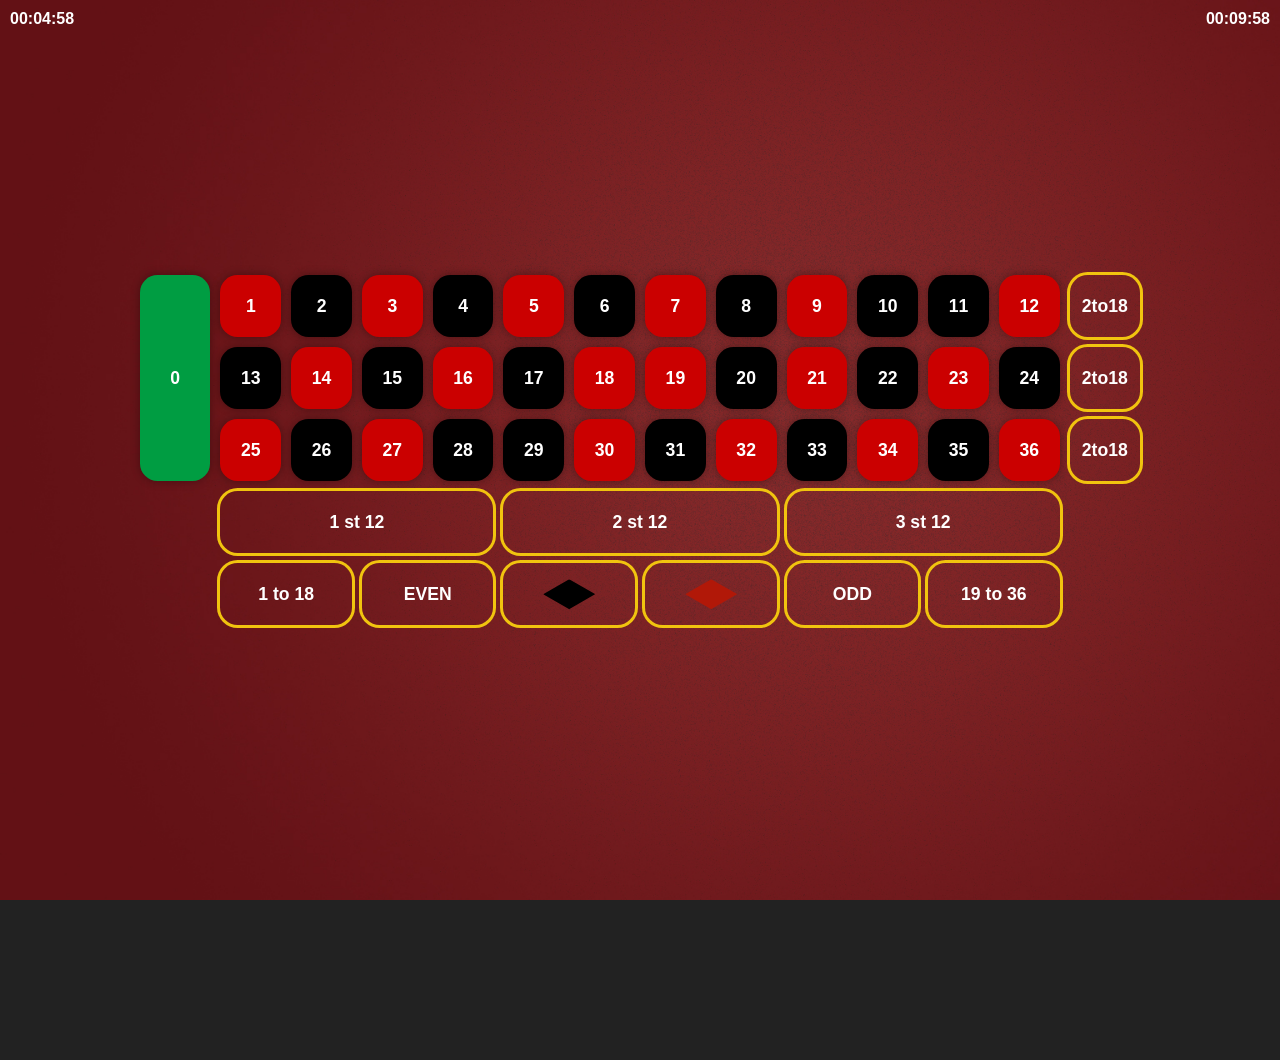
<file: roullete2/index.html>
<!DOCTYPE html>
<html lang="en">
<head>
    <meta charset="UTF-8">
    <meta http-equiv="X-UA-Compatible" content="IE=edge">
    <meta name="viewport" content="width=device-width, initial-scale=1.0">
    <link rel="stylesheet" href="css/mobile.css">
    <link rel="stylesheet" href="css/screen.css">
    <link rel="stylesheet" href="css/classes.css">
    <link rel="stylesheet" href="css/animations.css">
    <title>Document</title>
</head>
<body>

    <div class="rotate-mobile" id="rotate_mobile" style="display:none">
        <h4>Rotate your mobile to horizontal screen</h4>
        <img src="imgs/jpg/rotate.jpg">
    </div>
    
    

    <div class="absolute t-white top10 left10" id="div_t1">00:00:00</div>
    <div class="absolute t-white top10 right10" id="div_t2">01:00:00</div>

    <div class="center-full">
        
        <div class="screen" id="div_screen">

            <!-- roleta -->
            <div id="roullete_group" class="flex none">

                <div class="roulette">
                    <img class="absolute w-full max-w-full" src='imgs/png/roullete-1.png'> <!-- roleta fora -->
                    <div class="rotate-7 w-full h-full flex j-center i-center relative absolute top-0" id="div_roullete">
                        <img class="w-full absolute" src='imgs/png/roullete-2.png' id="img_roleta_numbers">
                        <img class="absolute m-auto left right bottom top fall shadow" width="15px" class="z-3" id="img_ball" src="imgs/png/ball_2.png">
                    </div>
                </div>

                <!-- history -->
                <div class="flex j-center">
                    <!-- <div class="historic" id="historic" style="padding: 0px; height: 0px;"> -->
                    <div class="historic" id="historic" style="padding: 10px; height: 70px; transition: all 0.5s ease 0s;">
                    <!-- <div class="historic" id="historic" style="padding: 10px; height: 70px;"> -->
                        <!-- <div class="ball ball-black">2</div>
                        <div class="ball ball-red">3</div>
                        <div class="ball ball-red">4</div>
                        <div class="ball ball-black">5</div>
                        <div class="ball ball-red">5</div>
                        <div class="ball ball-red">6</div>
                        <div class="ball ball-red">7</div> -->
                    </div>
                </div>
                
            </div>




            <!-- comeco mesa -->

            <div class="div_table">
                <div class="grid grid-col-14 grid-row-5 transition" id="div_table" >

                    <div n="dozen1"  onmouseout="render.blinkOut()" onmouseover="render.blink('dozen1')"   class="square square-border rs-4 cs-2 ce-6">1 st 12</div>
                    <div n="to18"    onmouseout="render.blinkOut()" onmouseover="render.blink('to18')"     class="square square-border rs-5 cs-2 ce-4">1 to 18</div>
                    <div n="even"    onmouseout="render.blinkOut()" onmouseover="render.blink('even')"     class="square square-border rs-5 cs-4 ce-6">EVEN</div>
                    <div n="dozen2"  onmouseout="render.blinkOut()" onmouseover="render.blink('dozen2')"   class="square square-border rs-4 cs-6 ce-10">2 st 12</div>
                    <div n="black"   onmouseout="render.blinkOut()" onmouseover="render.blink('black')"    class="square square-border rs-5 cs-6 ce-8"> <img width="30px" src="imgs/svg/triangle-black.svg"> </div>
                    <div n="red"     onmouseout="render.blinkOut()" onmouseover="render.blink('red')"      class="square square-border rs-5 cs-8 ce-10"> <img width="30px" src="imgs/svg/triangle-red.svg"> </div>
                    <div n="dozen3"  onmouseout="render.blinkOut()" onmouseover="render.blink('dozen3')"   class="square square-border rs-4 cs-10 ce-14">3 st 12</div>
                    <div n="odd"     onmouseout="render.blinkOut()" onmouseover="render.blink('odd')"      class="square square-border rs-5 cs-10 ce-12">ODD</div>
                    <div n="to36"    onmouseout="render.blinkOut()" onmouseover="render.blink('to36')"     class="square square-border rs-5 cs-12 ce-14">19 to 36</div>
                    
                    <div n="0" class="square green relative cs-1 rs-1 re-3 col-2">0</div>
                    <div to18   dozen1  col1    red       odd      n="1"     class="square">1</div>
                    <div to18   dozen1  col1    black     even     n="2"     class="square">2</div>
                    <div to18   dozen1  col1    red       odd      n="3"     class="square">3</div>
                    <div to18   dozen1  col1    black     even     n="4"     class="square">4</div>
                    <div to18   dozen2  col1    red       odd      n="5"     class="square">5</div>
                    <div to18   dozen2  col1    black     even     n="6"     class="square">6</div>
                    <div to18   dozen2  col1    red       odd      n="7"     class="square">7</div>
                    <div to18   dozen2  col1    black     even     n="8"     class="square">8</div>
                    <div to18   dozen3  col1    red       odd      n="9"     class="square">9</div>
                    <div to18   dozen3  col1    black     even     n="10"    class="square">10</div>
                    <div to18   dozen3  col1    black     odd      n="11"    class="square">11</div>
                    <div to18   dozen3  col1    red       even     n="12"    class="square">12</div>
                    <div to18   dozen1  col2    black     odd      n="13"    class="square">13</div>
                    <div to18   dozen1  col2    red       even     n="14"    class="square">14</div>
                    <div to18   dozen1  col2    black     odd      n="15"    class="square">15</div>
                    <div to18   dozen1  col2    red       even     n="16"    class="square">16</div>
                    <div to18   dozen2  col2    black     odd      n="17"    class="square">17</div>
                    <div to18   dozen2  col2    red       even     n="18"    class="square">18</div>
                    <div to36   dozen2  col2    red       odd      n="19"    class="square">19</div>
                    <div to36   dozen2  col2    black     even     n="20"    class="square">20</div>
                    <div to36   dozen3  col2    red       odd      n="21"    class="square">21</div>
                    <div to36   dozen3  col2    black     even     n="22"    class="square">22</div>
                    <div to36   dozen3  col2    red       odd      n="23"    class="square">23</div>
                    <div to36   dozen3  col2    black     even     n="24"    class="square">24</div>
                    <div to36   dozen1  col3    red       odd      n="25"    class="square">25</div>
                    <div to36   dozen1  col3    black     even     n="26"    class="square">26</div>
                    <div to36   dozen1  col3    red       odd      n="27"    class="square">27</div>
                    <div to36   dozen1  col3    black     even     n="28"    class="square">28</div>
                    <div to36   dozen2  col3    black     odd      n="29"    class="square">29</div>
                    <div to36   dozen2  col3    red       even     n="30"    class="square">30</div>
                    <div to36   dozen2  col3    black     odd      n="31"    class="square">31</div>
                    <div to36   dozen2  col3    red       even     n="32"    class="square">32</div>
                    <div to36   dozen3  col3    black     odd      n="33"    class="square">33</div>
                    <div to36   dozen3  col3    red       even     n="34"    class="square">34</div>
                    <div to36   dozen3  col3    black     odd      n="35"    class="square">35</div>
                    <div to36   dozen3  col3    red       even     n="36"    class="square">36</div>

                    <div n="col1" onmouseout="render.blinkOut()" onmouseover="render.blink('col1')" class="square square-border rs-1 cs-14 col-2"><p>2to18</p></div>
                    <div n="col2" onmouseout="render.blinkOut()" onmouseover="render.blink('col2')" class="square square-border rs-2 cs-14 col-2"><p>2to18</p></div>
                    <div n="col3" onmouseout="render.blinkOut()" onmouseover="render.blink('col3')" class="square square-border rs-3 cs-14 col-2"><p>2to18</p></div>

                </div>
            </div>
            

            <!-- message win -->
            <!-- 
            <div class="alert fade-in">
                <div class="alert-in zoom-in">
                    <p>Ganhou</p>
                    <h1>U$ 1000,00</h1>
                </div>
            </div>
            -->

            <!-- <div class="back" style="display: none"></div> -->

            <!-- footer -->
            <div id="footer_end" class="footer-end -ty100">
                <div class="left">
                    <p class="t-blue-1">SEU SALDO</p>
                    <h1 id="div_balance" class="t-gray-1">U$ 500,00</h1>
                </div>
                <div class="right">
                    <p class="t-blue-1">APOSTA</p>
                    <h1 id="div_bet" class="t-gray-1">U$ 0,00</h1>
                </div>
            </div>

            <footer id="footer" class="transition ty100 z-2">
                
                
                <div class="footer-line-2 ">
                    <div class="flex j-center m-auto gap-5 flex-wrap" style="gap: 1em">
                        <img draggable="false" id="coin1"    onclick="Audios.select2(); render.coinAdd(1)" class="coin" src="imgs/png2/coin-1.png">
                        <img draggable="false" id="coin5"    onclick="Audios.select2(); render.coinAdd(5)" class="coin" src="imgs/png2/coin-5.png">
                        <img draggable="false" id="coin10"   onclick="Audios.select2(); render.coinAdd(10)" class="coin" src="imgs/png2/coin-10.png">
                        <img draggable="false" id="coin25"   onclick="Audios.select2(); render.coinAdd(25)" class="coin" src="imgs/png2/coin-25.png">
                        <img draggable="false" id="coin50"   onclick="Audios.select2(); render.coinAdd(50)" class="coin" src="imgs/png2/coin-50.png">
                        <img draggable="false" id="coin100"  onclick="Audios.select2(); render.coinAdd(100)" class="coin" src="imgs/png2/coin-100.png">
                        <img draggable="false" id="coin500"  onclick="Audios.select2(); render.coinAdd(500)" class="coin" src="imgs/png2/coin-500.png">
                        <img draggable="false" id="coin1000" onclick="Audios.select2(); render.coinAdd(1000)" class="coin" src="imgs/png2/coin-1000.png">
                    </div>
                </div>

                <!-- <div style="width: 100%; height: 23px; background-image: url('imgs/png2/table1.png'); box-shadow: 0px -5px 10px #00000055"></div> -->
                
                <!-- buttons -->
                <div class="footer-line j-around flex">

                    <!-- coins receive -->
                    <div id="coins_left" class="">
                        <img id="coin0" style="width: 50px;" src="imgs/svg/coin-0.svg">
                        <p class="font-style-1">UNDO</p>
                    </div>
                    
                    <div class="zoom" onclick="render.coinRemoveAll()">
                        <img src="imgs/svg/btn-clean.svg" width="50px">    
                        <p class="font-style-1">CLEAR</p>
                    </div>
                    
                    <div class="zoom" onclick="render.play(parseInt(Math.random()*36))" style="transform: translateY(-40px)"  >
                    <!-- <div class="zoom" onclick="render.play(3)" style="transform: translateY(-40px)"  > -->
                        <img src="imgs/svg/btn-play.svg" width="50px">    
                        <p class="font-style-1">PLAY</p>
                    </div>

                    <div class="">
                        <div id="div_chosen" class="chosen chosen-red">36</div>
                        <p class="font-style-1" style="margin: 5px 0px">ESCOLHA</p>
                    </div>
                    
                    <div class="zoom" onclick="render.menuHide()">
                        <img src="imgs/svg/btn-close.svg" width="50px">    
                        <p class="font-style-1">CLOSE</p>
                    </div>
                </div>

            </footer>


        </div>
    </div>

    <!-- <img onclick="render.menuShow()" id="btn_float_menu" src='imgs/svg/btn-menu.svg'> -->
    <img class="pulse" onclick="render.menuShow()" id="btn_float_menu" src='imgs/png/bet.png' style="display: none;">

    <!-- <script src="js/Connection.js"></script> -->
    <script src="js/Objects.js"></script>
    <script src="js/Game.js"></script>
    <script src="js/Render.js"></script>
    <script src="js/Users.js"></script>
    <script src="js/Time.js"></script>
    <script src="js/Start.js"></script>

    <!-- <script>render.message_win('Earn', 'U$ 200')</script> -->

</body>
</html>
</file>
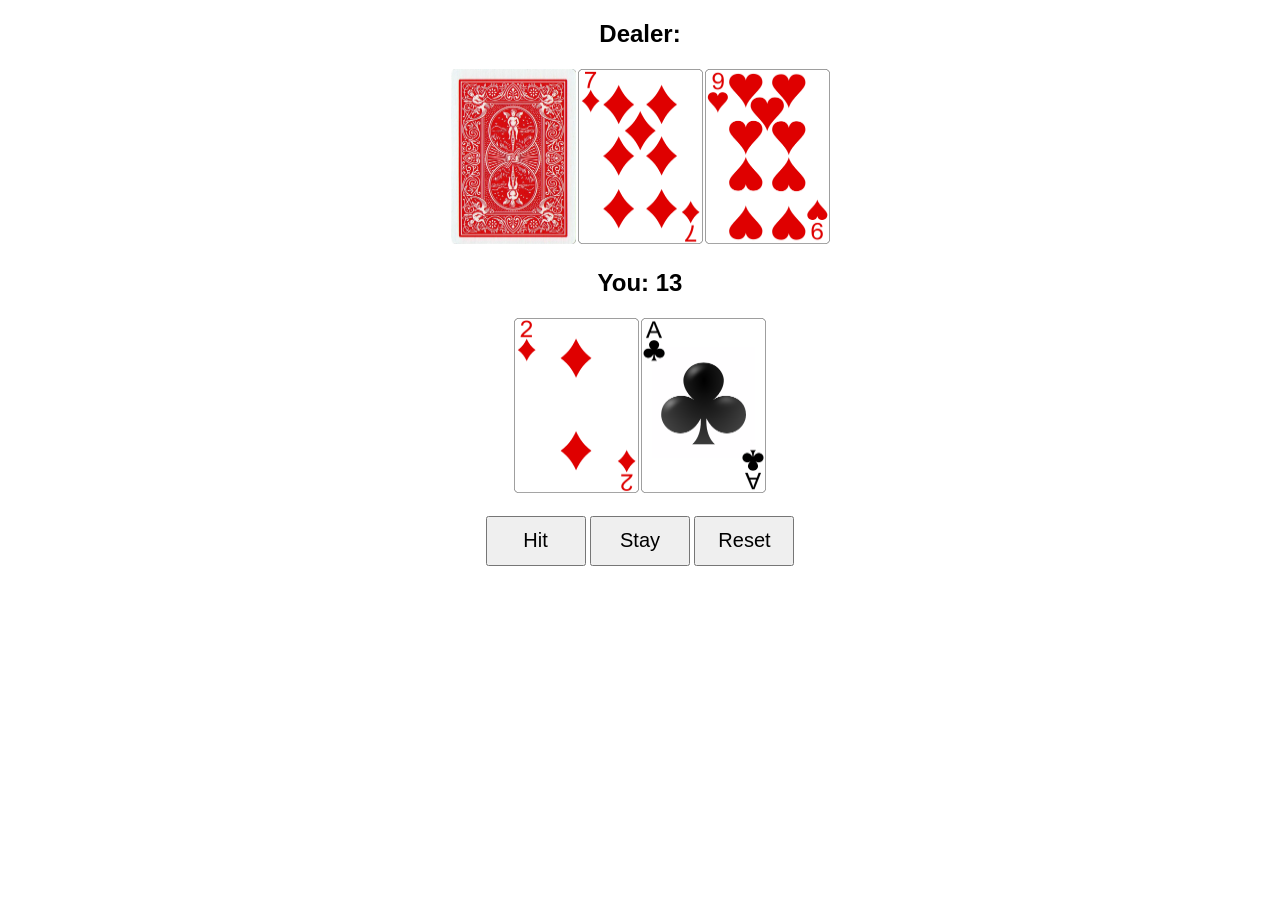
<file: blackjack.html>
<!DOCTYPE html>
<html>
    <head>
        <meta charset="UTF-8">
        <meta name="viewport" content="width=device-width, initial-scale=1.0">
        <title>Black Jack</title>
        <link rel="stylesheet" href="blackjack.css">
        <script src="blackjack.js"></script>
    </head>

    <body>
        <h2>Dealer: <span id="dealer-sum"></span></h2>
        <div id="dealer-cards">
            <img id="hidden" src="./cards/BACK.png">
        </div>

        <h2>You: <span id="your-sum"></span></h2>
        <div id="your-cards"></div>

        <br>
        <button id="hit">Hit</button>
        <button id="stay">Stay</button>
        <button id="reset">Reset</button>
        <p id="results"></p>
    </body>
</html>
</file>
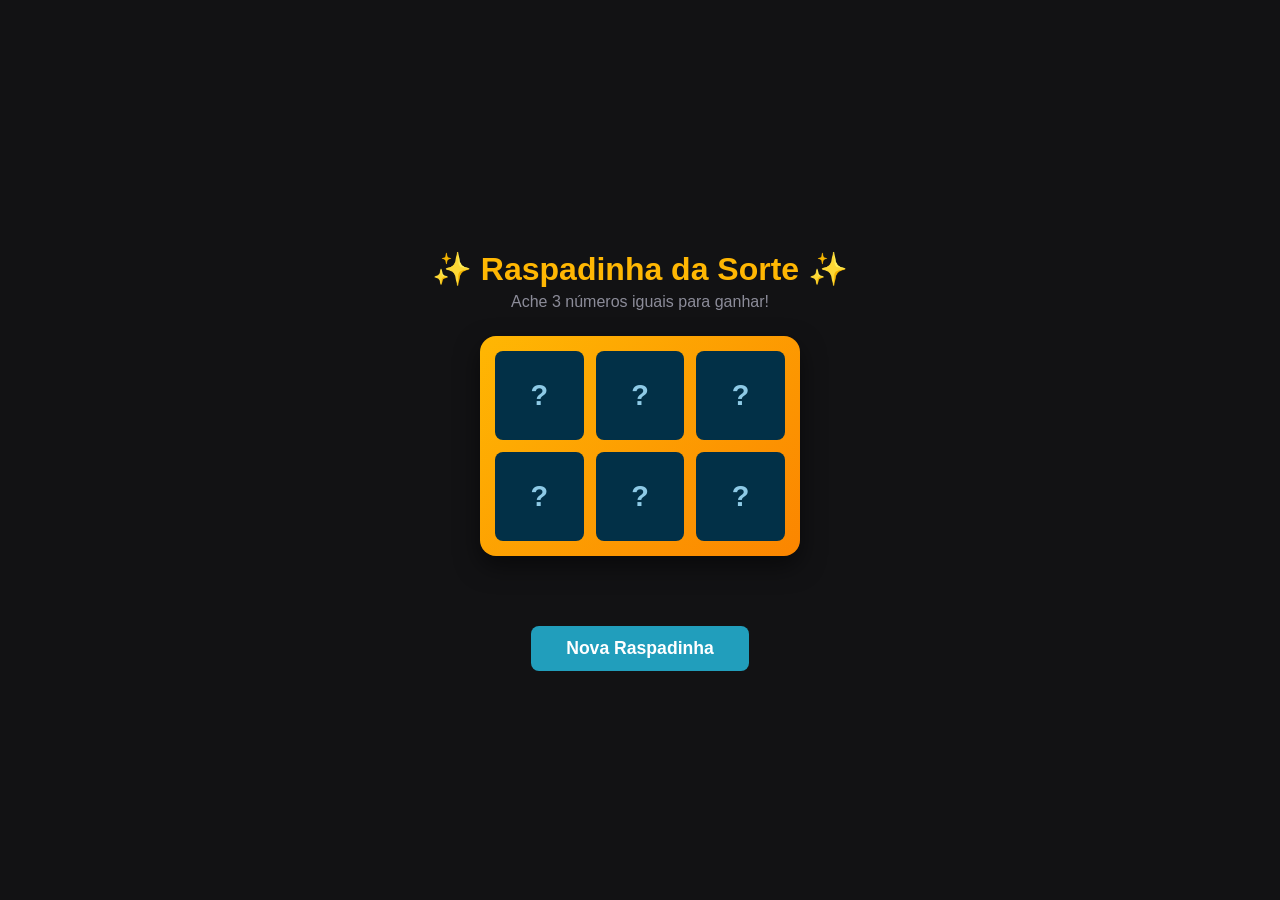
<file: raspadinha.html>
<!DOCTYPE html>
<html lang="pt-BR">
<head>
    <meta charset="UTF-8">
    <meta name="viewport" content="width=device-width, initial-scale=1.0">
    <title>Raspadinha da Sorte</title>
    <style>
        body {
            background-color: #121214;
            color: #ffffff;
            font-family: 'Segoe UI', Arial, sans-serif;
            display: flex;
            flex-direction: column;
            align-items: center;
            justify-content: center;
            min-height: 100vh;
            margin: 0;
        }

        h1 {
            color: #ffb703;
            margin-bottom: 5px;
        }

        p {
            color: #8c8c99;
            margin-top: 0;
            margin-bottom: 25px;
        }

        .card-container {
            position: relative;
            width: 320px;
            height: 220px;
            background: linear-gradient(135deg, #ffb703, #fb8500);
            border-radius: 16px;
            padding: 15px;
            box-shadow: 0 10px 25px rgba(0,0,0,0.5);
            display: grid;
            grid-template-columns: repeat(3, 1fr);
            grid-template-rows: repeat(2, 1fr);
            gap: 12px;
            box-sizing: border-box;
        }

        .number-box {
            background-color: #023047;
            border-radius: 8px;
            display: flex;
            align-items: center;
            justify-content: center;
            font-size: 1.8rem;
            font-weight: bold;
            color: #8ecae6;
            user-select: none;
        }

        #scratch-canvas {
            position: absolute;
            top: 0;
            left: 0;
            border-radius: 16px;
            cursor: crosshair;
            touch-action: none; /* Melhora suporte mobile */
        }

        .controls {
            margin-top: 25px;
            display: flex;
            flex-direction: column;
            align-items: center;
            gap: 15px;
        }

        button {
            background-color: #219ebc;
            color: white;
            border: none;
            padding: 12px 35px;
            font-size: 1.1rem;
            font-weight: bold;
            border-radius: 8px;
            cursor: pointer;
            transition: background 0.2s;
        }

        button:hover {
            background-color: #023047;
        }

        #result {
            font-size: 1.4rem;
            font-weight: bold;
            height: 30px;
            text-align: center;
        }
    </style>
</head>
<body>

    <h1>✨ Raspadinha da Sorte ✨</h1>
    <p>Ache 3 números iguais para ganhar!</p>

    <div style="position: relative;">
        <!-- Camada de baixo: Números ocultos -->
        <div class="card-container" id="card-numbers">
            <div class="number-box">?</div>
            <div class="number-box">?</div>
            <div class="number-box">?</div>
            <div class="number-box">?</div>
            <div class="number-box">?</div>
            <div class="number-box">?</div>
        </div>
        <!-- Camada de cima: Tela de raspar -->
        <canvas id="scratch-canvas" width="320" height="220"></canvas>
    </div>

    <div class="controls">
        <div id="result"></div>
        <button onclick="resetGame()">Nova Raspadinha</button>
    </div>

    <script>
        const canvas = document.getElementById('scratch-canvas');
        const ctx = canvas.getContext('2d');
        const resultDisplay = document.getElementById('result');
        let isDrawing = false;
        let numbers = [];

        function initCanvas() {
            // Desenha o fundo cinza da raspadinha
            ctx.fillStyle = '#b5b5bd';
            ctx.fillRect(0, 0, canvas.width, canvas.height);

            // Adiciona um padrão visual/texto na raspadinha
            ctx.fillStyle = '#71717a';
            ctx.font = '16px sans-serif';
            ctx.textAlign = 'center';
            ctx.fillText('RASPE AQUI 💰', canvas.width / 2, canvas.height / 2 + 5);
        }

        function generateNumbers() {
            // Possíveis números da raspadinha
            const pool =;
            numbers = [];

            // Define se esta rodada será vencedora (30% de chance)
            const isWinner = Math.random() < 0.3;

            if (isWinner) {
                // Escolhe um número para repetir 3 vezes
                const winningNum = pool[Math.floor(Math.random() * pool.length)];
                numbers.push(winningNum, winningNum, winningNum);
                
                // Preenche os outros 3 espaços com números que não formem outro trio
                while (numbers.length < 6) {
                    const randomNum = pool[Math.floor(Math.random() * pool.length)];
                    if (numbers.filter(x => x === randomNum).length < 2) {
                        numbers.push(randomNum);
                    }
                }
            } else {
                // Garante que nenhum número repita 3 vezes (derrota)
                while (numbers.length < 6) {
                    const randomNum = pool[Math.floor(Math.random() * pool.length)];
                    if (numbers.filter(x => x === randomNum).length < 2) {
                        numbers.push(randomNum);
                    }
                }
            }

            // Força um embaralhamento dos números na cartela
            numbers.sort(() => Math.random() - 0.5);

            // Renderiza os números no HTML de fundo
            const boxes = document.querySelectorAll('.number-box');
            boxes.forEach((box, index) => {
                box.innerText = numbers[index];
            });
        }

        function checkResult() {
            // Conta as ocorrências de cada número
            const counts = {};
            let hasWon = false;

            numbers.forEach(num => {
                counts[num] = (counts[num] || 0) + 1;
                if (counts[num] === 3) {
                    hasWon = true;
                }
            });

            if (hasWon) {
                resultDisplay.style.color = '#00ff66';
                resultDisplay.innerText = '🎉 VOCÊ GANHOU! 🎉';
            } else {
                resultDisplay.style.color = '#ff3333';
                resultDisplay.innerText = 'Não foi dessa vez! ❌';
            }
        }

        // Funções para detectar o efeito de raspar
        function scratch(e) {
            if (!isDrawing) return;

            // Pega as coordenadas corretas mesmo com zoom ou scroll
            const rect = canvas.getBoundingClientRect();
            const x = (e.clientX || e.touches[0].clientX) - rect.left;
            const y = (e.clientY || e.touches[0].clientY) - rect.top;

            // Configura a remoção dos pixels da camada cinza
            ctx.globalCompositeOperation = 'destination-out';
            ctx.beginPath();
            ctx.arc(x, y, 20, 0, Math.PI * 2); // Tamanho do "dedo" que raspa
            ctx.fill();
        }

        // Eventos para Mouse (PC)
        canvas.addEventListener('mousedown', () => isDrawing = true);
        canvas.addEventListener('mouseup', () => { isDrawing = false; checkResult(); });
        canvas.addEventListener('mousemove', scratch);

        // Eventos para Touch (Celular)
        canvas.addEventListener('touchstart', () => isDrawing = true);
        canvas.addEventListener('touchend', () => { isDrawing = false; checkResult(); });
        canvas.addEventListener('touchmove', scratch);

        function resetGame() {
            ctx.globalCompositeOperation = 'source-over'; // Reseta modo de desenho
            resultDisplay.innerText = '';
            initCanvas();
            generateNumbers();
        }

        // Inicializa o jogo ao abrir a página
        initCanvas();
        generateNumbers();
    </script>
</body>
</html>
</file>
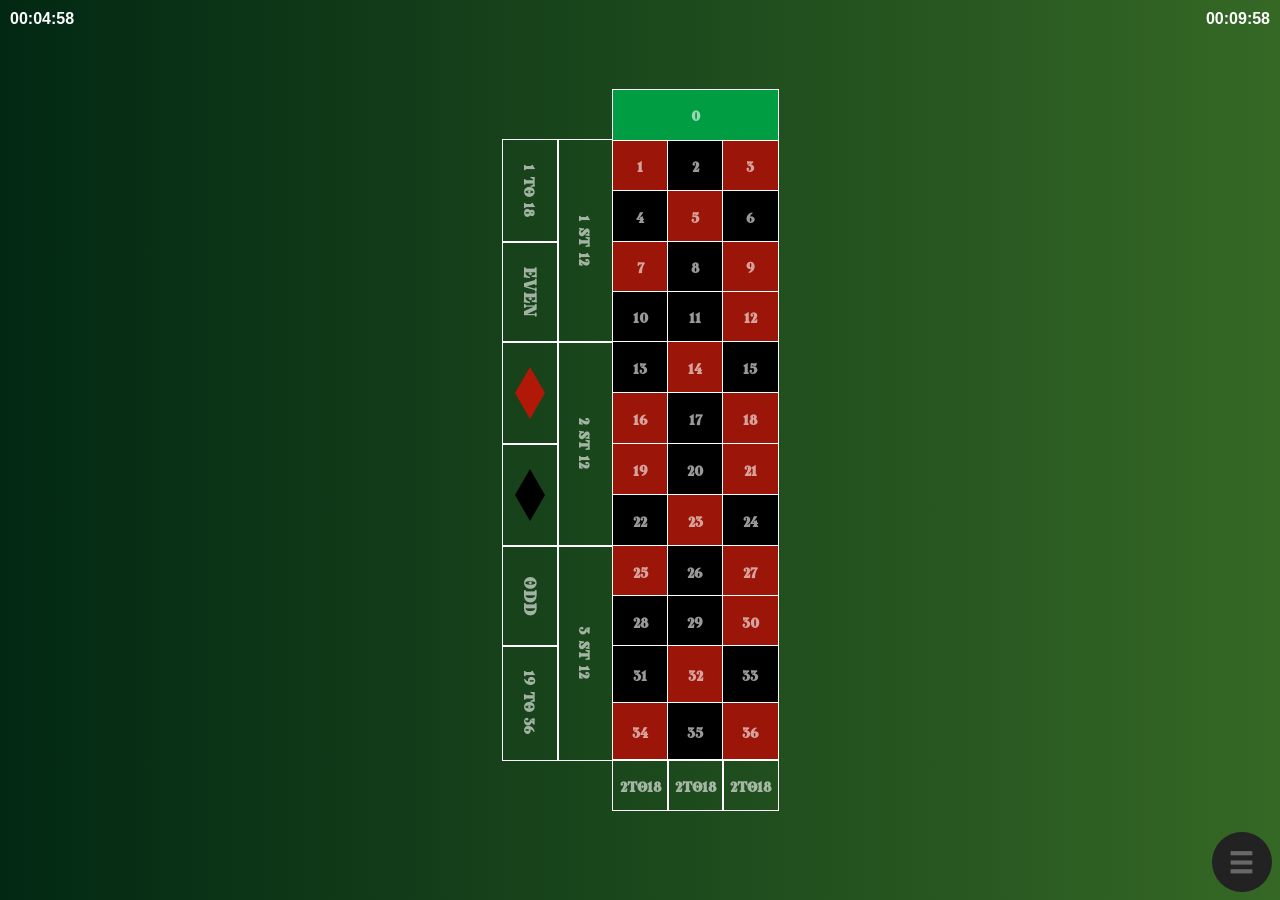
<file: roleta.html>
<!DOCTYPE html>
<html lang="en">
<head>
    <meta charset="UTF-8">
    <meta http-equiv="X-UA-Compatible" content="IE=edge">
    <meta name="viewport" content="width=device-width, initial-scale=1.0">
    <link rel="stylesheet" href="css/mobile.css">
    <link rel="stylesheet" href="css/screen.css">
    <link rel="stylesheet" href="css/classes.css">
    <link rel="stylesheet" href="css/animations.css">
    <title>Document</title>
</head>
<body>

    <div class="absolute t-white top10 left10" id="div_t1">00:00:00</div>
    <div class="absolute t-white top10 right10" id="div_t2">01:00:00</div>

    <div class="center-full">
        <div class="screen">

            <!-- roleta -->
            <!-- <div class="fixed w-400 h-400 o-hidden bg-red"> -->
            <div class="none fixed bottom h-full w-full j-center i-center z-3" id="roullete_group">
                <div class="w-500 m-auto max-w-full h-500 max-h-full relative flex j-center i-center">
                    <!-- <img class="absolute w-full h-full" src='imgs/svg/roleta-0.svg' style="transform: translateY(-100px)"> parte de trás -->
                    <!-- <div class="absolute bg-red" style="transform: translateY(-100px);width: 50%;height: 300px; background-image: url('imgs/jpg/back_wood_2.jpg'); "></div> -->
                    <img class="absolute w-full max-w-full" src='imgs/png/roullete-1.png'> <!-- roleta fora -->
                    <div class="rotate-7 w-full h-full flex j-center i-center relative" id="div_roullete">
                        <img class="w-full absolute" src='imgs/png/roullete-2.png' id="img_roleta_numbers">
                        <img class="absolute m-auto left right bottom top fall shadow" width="15px" class="z-3" id="img_ball" src="imgs/png/ball_2.png">
                    </div>
                </div>

                <!-- history -->
                <div class="flex j-center">
                    <div class="historic" id="historic" style="padding: 0px; height: 0px;">
                        <!-- <div class="ball ball-black">2</div>
                        <div class="ball ball-red">3</div>
                        <div class="ball ball-red">4</div>
                        <div class="ball ball-black">5</div>
                        <div class="ball ball-red">5</div>
                        <div class="ball ball-red">6</div>
                        <div class="ball ball-red">7</div> -->
                    </div>
                </div>

            </div>




            <!-- comeco mesa -->

            <div style="margin: auto; " class="m-w-full max-h-full">
                <div class="grid grid-col-5 max-w-90p gap-0 transition" style="width: 100%; max-width: 100% ; height: 80vh; " id="div_table" >

                    <div n="dozen1" onmouseout="render.blinkOut()" onmouseover="render.blink('dozen1')" class="vert square cs-2 rs-2 re-5">1 st 12</div>
                    <div n="to18" onmouseout="render.blinkOut()" onmouseover="render.blink('to18')" class="vert square cs-1 rs-2 re-3">1 to 18</div>
                    <div n="even" onmouseout="render.blinkOut()" onmouseover="render.blink('even')" class="vert square cs-1 rs-4 re-5">EVEN</div>
                    <div n="dozen2" onmouseout="render.blinkOut()" onmouseover="render.blink('dozen2')" class="vert square cs-2 rs-6 re-9">2 st 12</div>
                    <div n="black" onmouseout="render.blinkOut()" onmouseover="render.blink('black')" class="vert square cs-1 rs-8 re-9"> <img width="30px" src="imgs/svg/triangle-black.svg"> </div>
                    <div n="red" onmouseout="render.blinkOut()" onmouseover="render.blink('red')" class="vert square cs-1 rs-6 re-7"> <img width="30px" src="imgs/svg/triangle-red.svg"> </div>
                    <div n="dozen3" onmouseout="render.blinkOut()" onmouseover="render.blink('dozen3')" class="vert square cs-2 rs-10 re-13">3 st 12</div>
                    <div n="odd" onmouseout="render.blinkOut()" onmouseover="render.blink('odd')" class="vert square cs-1 rs-10 re-11">ODD</div>
                    <div n="to36" onmouseout="render.blinkOut()" onmouseover="render.blink('to36')" class="vert square cs-1 rs-12 re-13">19 to 36</div>
                    
                    <div n="0" class="square green cs-3 ce-6 relative">0</div>
                    <div to18   dozen1  col1    red       odd      n="1"     class="square cs-3">1</div>
                    <div to18   dozen1  col2    black     even     n="2"     class="square">2</div>
                    <div to18   dozen1  col3    red       odd      n="3"     class="square">3</div>
                    <div to18   dozen1  col1    black     even     n="4"     class="square">4</div>
                    <div to18   dozen1  col2    red       odd      n="5"     class="square">5</div>
                    <div to18   dozen1  col3    black     even     n="6"     class="square">6</div>
                    <div to18   dozen1  col1    red       odd      n="7"     class="square">7</div>
                    <div to18   dozen1  col2    black     even     n="8"     class="square">8</div>
                    <div to18   dozen1  col3    red       odd      n="9"     class="square">9</div>
                    <div to18   dozen1  col1    black     even     n="10"    class="square">10</div>
                    <div to18   dozen1  col2    black     odd      n="11"    class="square">11</div>
                    <div to18   dozen1  col3    red       even     n="12"    class="square">12</div>
                    <div to18   dozen2  col1    black     odd      n="13"    class="square">13</div>
                    <div to18   dozen2  col2    red       even     n="14"    class="square">14</div>
                    <div to18   dozen2  col3    black     odd      n="15"    class="square">15</div>
                    <div to18   dozen2  col1    red       even     n="16"    class="square">16</div>
                    <div to18   dozen2  col2    black     odd      n="17"    class="square">17</div>
                    <div to18   dozen2  col3    red       even     n="18"    class="square">18</div>
                    <div to36   dozen2  col1    red       odd      n="19"    class="square">19</div>
                    <div to36   dozen2  col2    black     even     n="20"    class="square">20</div>
                    <div to36   dozen2  col3    red       odd      n="21"    class="square">21</div>
                    <div to36   dozen2  col1    black     even     n="22"    class="square">22</div>
                    <div to36   dozen2  col2    red       odd      n="23"    class="square">23</div>
                    <div to36   dozen2  col3    black     even     n="24"    class="square">24</div>
                    <div to36   dozen3  col1    red       odd      n="25"    class="square">25</div>
                    <div to36   dozen3  col2    black     even     n="26"    class="square">26</div>
                    <div to36   dozen3  col3    red       odd      n="27"    class="square">27</div>
                    <div to36   dozen3  col1    black     even     n="28"    class="square">28</div>
                    <div to36   dozen3  col2    black     odd      n="29"    class="square">29</div>
                    <div to36   dozen3  col3    red       even     n="30"    class="square">30</div>
                    <div to36   dozen3  col1    black     odd      n="31"    class="square">31</div>
                    <div to36   dozen3  col2    red       even     n="32"    class="square">32</div>
                    <div to36   dozen3  col3    black     odd      n="33"    class="square">33</div>
                    <div to36   dozen3  col1    red       even     n="34"    class="square">34</div>
                    <div to36   dozen3  col2    black     odd      n="35"    class="square">35</div>
                    <div to36   dozen3  col3    red       even     n="36"    class="square">36</div>

                    <div n="col1" onmouseout="render.blinkOut()" onmouseover="render.blink('col1')" class="square cs-3">2to18</div>
                    <div n="col2" onmouseout="render.blinkOut()" onmouseover="render.blink('col2')" class="square">2to18</div>
                    <div n="col3" onmouseout="render.blinkOut()" onmouseover="render.blink('col3')" class="square">2to18</div>

                </div>
            </div>
            

            <!-- message win -->
            <!-- 
            <div class="alert fade-in">
                <div class="alert-in zoom-in">
                    <p>Ganhou</p>
                    <h1>U$ 1000,00</h1>
                </div>
            </div>
            -->

            <footer id="footer" class="footer fixed bottom transition ty100 z-2">
                
                <!-- buttons -->
                <div class="footer-line j-around flex">
                    <div class="zoom" onclick="render.coinRemoveLast()">
                        <img src="imgs/svg/btn-back.svg" width="50px">    
                        <p class="font-style-1">UNDO</p>
                    </div>
                    <div class="zoom" onclick="render.coinRemoveAll()">
                        <img src="imgs/svg/btn-clean.svg" width="50px">    
                        <p class="font-style-1">CLEAR</p>
                    </div>
                    <div class="">
                        <div id="div_chosen" class="chosen chosen-red">36</div>
                        <p class="font-style-1" style="margin: 5px 0px">ESCOLHA</p>
                    </div>
                    <div class="zoom" onclick="render.play(parseInt(Math.random()*36))">
                        <img src="imgs/svg/btn-play.svg" width="50px">    
                        <p class="font-style-1">PLAY</p>
                    </div>
                    <div class="zoom" onclick="render.menuHide()">
                        <img src="imgs/svg/btn-close.svg" width="50px">    
                        <p class="font-style-1">CLOSE</p>
                    </div>
                </div>

                <!-- coins choices -->

                <div class="footer-line">
                    <div class="flex j-center m-auto gap-5 flex-wrap">
                        <img draggable="false" id="coin1"    onclick="Audios.select2(); render.coinAdd(1)" class="zoom" style="width: 50px;" src="imgs/svg/coin-1.svg">
                        <img draggable="false" id="coin5"    onclick="Audios.select2(); render.coinAdd(5)" class="zoom" style="width: 50px;" src="imgs/svg/coin-5.svg">
                        <img draggable="false" id="coin10"   onclick="Audios.select2(); render.coinAdd(10)" class="zoom" style="width: 50px;" src="imgs/svg/coin-10.svg">
                        <img draggable="false" id="coin25"   onclick="Audios.select2(); render.coinAdd(25)" class="zoom" style="width: 50px;" src="imgs/svg/coin-25.svg">
                        <img draggable="false" id="coin50"   onclick="Audios.select2(); render.coinAdd(50)" class="zoom" style="width: 50px;" src="imgs/svg/coin-50.svg">
                        <img draggable="false" id="coin100"  onclick="Audios.select2(); render.coinAdd(100)" class="zoom" style="width: 50px;" src="imgs/svg/coin-100.svg">
                        <img draggable="false" id="coin500"  onclick="Audios.select2(); render.coinAdd(500)" class="zoom" style="width: 50px;" src="imgs/svg/coin-500.svg">
                        <img draggable="false" id="coin1000" onclick="Audios.select2(); render.coinAdd(1000)" class="zoom" style="width: 50px;" src="imgs/svg/coin-1000.svg">
                    </div>
                </div>

                 <!-- coins receive -->
                <div id="coins_left" class="flex o-hidden" style="height: 100px; padding: 1em">
                    <!-- <div id="coins_left" class="flex bg-gray w-full" style="height: 100px; padding: 1em; position: fixed;"> -->
                    <img id="coin0" style="width: 50px;" src="imgs/svg/coin-0.svg">
                </div>

              
                <!-- footer -->
                <div class="footer-end">
                    <div class="left">
                        <p class="t-blue-1">SEU SALDO</p>
                        <h1 id="div_balance" class="t-gray-1">U$ 500,00</h1>
                    </div>
                    <div class="right">
                        <p class="t-blue-1">APOSTA</p>
                        <h1 id="div_bet" class="t-gray-1">U$ 0,00</h1>
                    </div>
                </div>
            </footer>
        </div>
    </div>

    <img onclick="render.menuShow()" id="btn_float_menu" src='imgs/svg/btn-menu.svg'>

    <script src="js/js.js"></script>
    <script src="js/Connection.js"></script>
    <script src="js/Objects.js"></script>
    <script src="js/Game.js"></script>
    <script src="js/Render.js"></script>
    <script src="js/Users.js"></script>
    <script src="js/Time.js"></script>
    <script src="js/Start.js"></script>


</body>
</html>
</file>
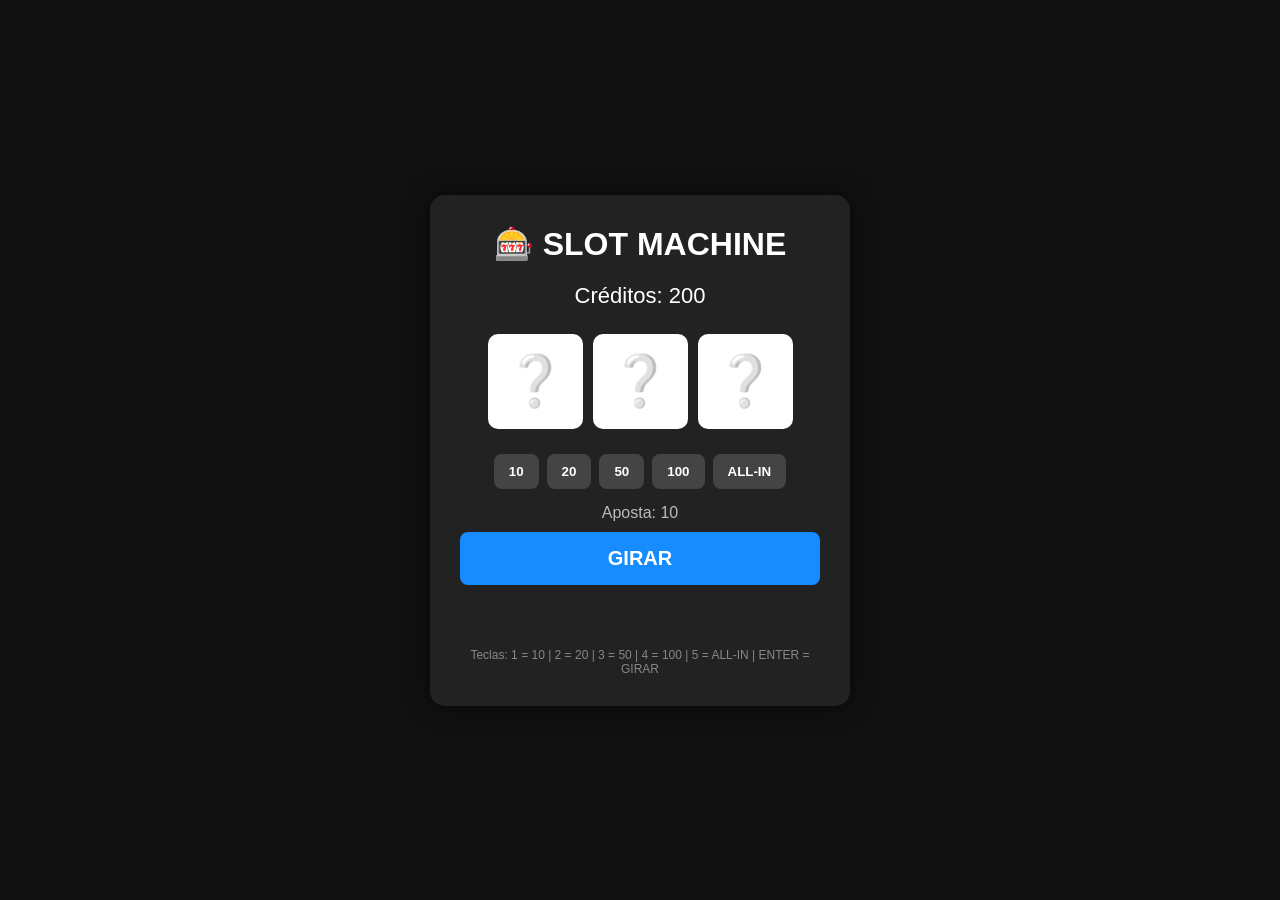
<file: slot.html>
<!DOCTYPE html>
<html lang="pt-BR">
<head>
    <meta charset="UTF-8">
    <meta name="viewport" content="width=device-width, initial-scale=1.0">
    <title>Slot Machine</title>

    <style>
        * {
            box-sizing: border-box;
        }

        body {
            margin: 0;
            min-height: 100vh;
            display: flex;
            justify-content: center;
            align-items: center;
            font-family: Arial, sans-serif;
            background: #111;
            color: white;
            transition: background 0.3s ease;
        }

        body.test-mode {
            background: #8b0000;
        }

        .container {
            width: 420px;
            max-width: 95%;
            padding: 30px;
            text-align: center;
            background: #222;
            border-radius: 15px;
            box-shadow: 0 0 25px rgba(0, 0, 0, 0.6);
        }

        h1 {
            margin-top: 0;
            margin-bottom: 20px;
        }

        .credits {
            font-size: 22px;
            margin-bottom: 20px;
        }

        .reels {
            display: flex;
            justify-content: center;
            gap: 10px;
            margin: 25px 0;
        }

        .reel {
            width: 95px;
            height: 95px;
            display: flex;
            justify-content: center;
            align-items: center;
            background: white;
            color: black;
            border-radius: 10px;
            font-size: 50px;
        }

        .bets {
            display: flex;
            flex-wrap: wrap;
            justify-content: center;
            gap: 8px;
            margin-bottom: 15px;
        }

        button {
            border: none;
            padding: 10px 15px;
            border-radius: 8px;
            cursor: pointer;
            font-weight: bold;
            background: #444;
            color: white;
        }

        button:hover {
            background: #666;
        }

        #spin {
            width: 100%;
            margin-top: 10px;
            padding: 15px;
            font-size: 20px;
            background: #168cff;
        }

        #spin:hover {
            background: #006dcc;
        }

        #message {
            min-height: 25px;
            margin-top: 20px;
            font-size: 18px;
            font-weight: bold;
        }

        .bet-info {
            margin-top: 10px;
            color: #bbb;
        }

        .test-info {
            margin-top: 15px;
            color: #ff5555;
            font-size: 13px;
            display: none;
        }

        body.test-mode .test-info {
            display: block;
        }

        .keyboard-info {
            margin-top: 18px;
            color: #888;
            font-size: 12px;
        }
    </style>
</head>

<body>

    <div class="container">

        <h1>🎰 SLOT MACHINE</h1>

        <div class="credits">
            Créditos: <span id="credits">200</span>
        </div>

        <div class="reels">
            <div class="reel" id="reel1">❔</div>
            <div class="reel" id="reel2">❔</div>
            <div class="reel" id="reel3">❔</div>
        </div>

        <div class="bets">
            <button onclick="setBet(10)">10</button>
            <button onclick="setBet(20)">20</button>
            <button onclick="setBet(50)">50</button>
            <button onclick="setBet(100)">100</button>
            <button onclick="allIn()">ALL-IN</button>
        </div>

        <div class="bet-info">
            Aposta: <span id="bet">10</span>
        </div>

        <button id="spin" onclick="spin()">
            GIRAR
        </button>

        <div id="message"></div>

        <div class="test-info"></div>

        <div class="keyboard-info">
            Teclas: 1 = 10 | 2 = 20 | 3 = 50 | 4 = 100 | 5 = ALL-IN | ENTER = GIRAR
        </div>

    </div>

    <script>

        // =========================
        // CONFIGURAÇÕES
        // =========================

        let credits = 200;
        let bet = 10;
        let testMode = false;

        let spacePresses = 0;
        let spaceTimer = null;

        const symbols = [
            "🍒",
            "🍋",
            "🍊",
            "🍇",
            "⭐",
            "7️⃣",
            "🎇"
        ];

        // =========================
        // ELEMENTOS
        // =========================

        const creditsElement = document.getElementById("credits");
        const betElement = document.getElementById("bet");
        const messageElement = document.getElementById("message");

        const reel1 = document.getElementById("reel1");
        const reel2 = document.getElementById("reel2");
        const reel3 = document.getElementById("reel3");

        // =========================
        // ATUALIZAR CRÉDITOS
        // =========================

        function updateCredits() {
            creditsElement.textContent = credits;
        }

        // =========================
        // ESCOLHER APOSTA
        // =========================

        function setBet(value) {

            if (value > credits) {
                messageElement.textContent =
                    "Você não tem créditos suficientes.";
                return;
            }

            bet = value;
            betElement.textContent = bet;
            messageElement.textContent = "";
        }

        // =========================
        // ALL-IN
        // =========================

        function allIn() {

            if (credits <= 0) {
                messageElement.textContent =
                    "Você não tem créditos.";
                return;
            }

            bet = credits;
            betElement.textContent = bet;
            messageElement.textContent = "ALL-IN selecionado!";
        }

        // =========================
        // SÍMBOLO ALEATÓRIO
        // =========================

        function randomSymbol() {
            const index = Math.floor(Math.random() * symbols.length);
            return symbols[index];
        }

        // =========================
        // GIRAR
        // =========================

        function spin() {

            if (credits < bet) {
                messageElement.textContent =
                    "Créditos insuficientes!";
                return;
            }

            if (bet <= 0) {
                messageElement.textContent =
                    "Escolha uma aposta.";
                return;
            }

            credits -= bet;
            updateCredits();

            messageElement.textContent = "Girando...";

            let result1;
            let result2;
            let result3;

            // =========================
            // MODO TESTE
            // Nunca permite 3 iguais
            // =========================

            if (testMode) {

                result1 = randomSymbol();
                result2 = randomSymbol();
                result3 = randomSymbol();

                if (
                    result1 === result2 &&
                    result2 === result3
                ) {

                    let newSymbol;

                    do {
                        newSymbol = randomSymbol();
                    } while (newSymbol === result1);

                    result3 = newSymbol;
                }

            } else {

                // MODO NORMAL
                result1 = randomSymbol();
                result2 = randomSymbol();
                result3 = randomSymbol();
            }

            // =========================
            // MOSTRAR RESULTADOS
            // =========================

            setTimeout(() => {
                reel1.textContent = result1;
            }, 300);

            setTimeout(() => {
                reel2.textContent = result2;
            }, 600);

            setTimeout(() => {

                reel3.textContent = result3;

                // =========================
                // VERIFICAR RESULTADO
                // =========================

                if (
                    result1 === result2 &&
                    result2 === result3
                ) {

                    const prize = bet * 10;

                    credits += prize;
                    updateCredits();

                    messageElement.textContent =
                        "GANHOU! +" + prize + " créditos!";

                } else {

                    messageElement.textContent =
                        "Não foi dessa vez.";
                }

            }, 900);
        }

        // =========================
        // TECLAS DO TECLADO
        // =========================
        //
        // 1 = aposta 10
        // 2 = aposta 20
        // 3 = aposta 50
        // 4 = aposta 100
        // 5 = ALL-IN
        // ENTER = GIRAR
        //
        // O ESP32, através do programa Python,
        // envia essas mesmas teclas para o Windows.
        // =========================

        document.addEventListener("keydown", function(event) {

            // Evita que o navegador faça ações padrão
            // para as teclas usadas pelo projeto.

            if (event.key === "1") {
                event.preventDefault();
                setBet(10);
                return;
            }

            if (event.key === "2") {
                event.preventDefault();
                setBet(20);
                return;
            }

            if (event.key === "3") {
                event.preventDefault();
                setBet(50);
                return;
            }

            if (event.key === "4") {
                event.preventDefault();
                setBet(100);
                return;
            }

            if (event.key === "5") {
                event.preventDefault();
                allIn();
                return;
            }

            if (event.key === "Enter") {
                event.preventDefault();
                spin();
                return;
            }

            // =========================
            // 5 ESPAÇOS = MODO TESTE
            // =========================

            if (event.code !== "Space") {
                return;
            }

            event.preventDefault();

            spacePresses++;

            clearTimeout(spaceTimer);

            spaceTimer = setTimeout(() => {
                spacePresses = 0;
            }, 1500);

            if (spacePresses >= 5) {

                spacePresses = 0;
                testMode = !testMode;

                if (testMode) {

                    document.body.classList.add("test-mode");

                    // Não mostra mensagem na tela.
                    messageElement.textContent = "";

                } else {

                    document.body.classList.remove("test-mode");

                    // Não mostra mensagem na tela.
                    messageElement.textContent = "";
                }
            }
        });

        // =========================
        // INICIALIZAÇÃO
        // =========================

        updateCredits();
        betElement.textContent = bet;

    </script>

</body>
</html>
</file>
<file: roullete2/css/mobile.css>
@media (max-width:1000px){
    .chosen{
        max-width: 50px;
    }    
}
</file>
<file: roullete2/css/screen.css>
:root{
    --green-1: #356825;
    --green-2: #022813;
    --green-4: #096113;
    
    --green-1: #2ecc71;
    --green-2: #27ae60;


    --gray-1: #222222;
    --gray-2: #101010;
    --gray-3: #FFFFFF99;

    --yellow: #f1c40f;

    --red-1: #811112;
    --red-2: #881d1d;
    --red-3: #ac3834;
    
    --red-1: #8a2b2c;
    --red-2: #631115;
    --red-3: #cb0000;
    
    --beige-1: #cab7a1;

    --white: #fff
}

@font-face {
    font-family: 'poker';
    src: url('../fonts/poker.otf');
}


*{
    box-sizing: border-box;
    padding: 0px;
    margin: 0px;
    font-family: 'Segoe UI', Tahoma, Geneva, Verdana, sans-serif;
    font-weight: bold;
}

body{
    background-color: var(--gray-1);
    overflow: hidden;

    font-family: 'poker';
    font-family: 'Segoe UI', Tahoma, Geneva, Verdana, sans-serif;

}

.center-full{
    width: 100%;
    height: 100vh;
    display: flex;
    justify-content: center;
    align-items: center;
}

.screen{
    width: 100%;
    max-width: 100%;
    height: 1920px;
    max-height: 100%;
    /* background-image: linear-gradient(90deg, var(--red-1) , var(--red-2)); */
    background-image: radial-gradient(var(--red-1) , var(--red-2));
    background-image: url('../imgs/jpg/back5.jpg');
    background-size: cover;

    resize: both;
    display: flex;
    flex-direction: column;
    justify-content: space-between;
    
}

#roullete_group{
    width: 100%;
    /* max-width: 100%; */
    height: 100%;
    /* background-color: red; */
    position: absolute;
    
    top: 0px;
    left: 0px;

    z-index: 5;
    
    background-image: url('../imgs/jpg/back5.jpg');

    display: flex;
    align-items: center;
    justify-content: center;

}

#roullete_group .roulette{
    position: relative;
    height: 400px;
    width: 400px;
    max-height: 90%;
    justify-content: center;
    align-items: center;
    display: flex;
}
/* max-w-full max-h-full relative flex j-center i-center */

.rotate-mobile{
    background-color: white;
    width: 100%;
    height: 100vh;
    position: absolute;
    left: 0px;
    top: 0px;
    z-index: 10;
    display: flex;
    flex-direction: column;
    align-items: center;
    padding: 1em;
    background: url(../imgs/jpg/back5.jpg);
    color: white;
}

.rotate-mobile img{
    width: 300px;
    max-width: 90%;
    filter: invert(1);
    mix-blend-mode: lighten;
    filter: invert(1);
}

.rotate-mobile h4{
    text-align: center;
    font-size: 3em;
}

.back{
    background: url(../imgs/jpg/back5.jpg);
    width: 100%;
    height: 100vh;
    position: fixed;
    top: 0px;
    left: 0px;
    z-index: 3;
    /* background-color: red; */
}

/* alert */

.alert{
    width: 100%;
    height: 100%;
    /* background-color: var(--green-2); */
    /* background-color: #02281355; */
    background-image: url('../imgs/jpg/back5.jpg');
    position: fixed;
    top: 0px;
    left: 0px;
    display: flex;
    justify-content: center;
    align-items: center;
    z-index: 5;
    
}

.alert .alert-in{
    padding: 1.5em 2em;
    border-radius: 0.4em;
    /* background-image: linear-gradient(var(--green-1), var(--green-2)); */
    color: white;
    /* text-shadow: 0px 0px 3px ; */
    /* box-shadow: 5px 5px 10px black; */
}

/* table */

.img_table{
    max-width: 100%;
    max-height: 100vh;
    padding: 1em;
}

/* footer */

.footer{
    width: 100%;
    background-color: var(--red-1);
    /* background-image: linear-gradient((); */
    /* background: url(../imgs/png/back2.png); */
    /* border-radius: 50px 50px 0px 0px; */
    border-top: solid 3px var(--yellow);
    /* 4b2b0b */
    box-shadow: 0px -3px 10px #00000055;
}

.footer-end{
    display: flex;
    align-items: center;
    justify-content: space-between;
    color: white;
    padding:1em;
    font-weight: bold;
    position: absolute;
    top: 0px;
    left: 0px;
    width: 100%;
    background-color: var(--gray-2);
    transition: 0.5s;
    z-index: 3;
}

.footer-end p{ font-size: 9pt; }
.footer-end h1{ font-size: 17pt; }

.footer-end .right{
    text-align: right;
}

.footer .footer-line{ 
    display: flex;
    padding: 1em;
    text-align: center;
}

.footer-line p{
    font-size: 9pt;
    color: var(--yellow);
    text-align: center;
}

.footer-line{
    margin-top: 1em;
    background-color: var(--red-1);
    box-shadow: 0px 0px 3px #00000055;
    border-radius: 1em 1em 0px 0px;
    padding: 10px;
}

.footer-line-2 .coin{
    width: 50px;
    border-radius: 100%;
    cursor: pointer;
    box-shadow: 0px 0px 3px #00000055;
    transform: rotateY(0deg);
}

.footer-line-2 .coin:hover{
    transform: rotateY(0deg);
    box-shadow: 0px 0px 0px 5px var(--red-2);
}

/* .footer-line img{box-shadow: 3px 3px 0px black; border-radius: 100%; transition: 0.5s;} */
/* .footer-line img:hover{box-shadow: 0px 0px 0px black; border-radius: 100%; transition: 0.5s;} */



.roulette-group-off          { animation: fade-out 1s forwards cubic-bezier(0, 0.29, 0.17, 0.99);  }
.roulette-group-off .roullete{ animation: slide-up 1s forwards cubic-bezier(0, 0.29, 0.17, 0.99);  }

.roulette-group-on{ animation: fade-in 1s forwards; }
.roulette-group-on .roullete{ animation: slide-down 1s forwards; }


.roullete .div_ball .div_ball_in{
    height: 100%;
    padding: 22%;
}

.square{
    display: flex;
    justify-content: center;
    align-items: center;
    color: #FFFFFF;
    width: 100%;
    height: 100%;
    cursor: pointer;
    font-size: 1.1rem;
    border-radius: 1em;
    /* box-shadow: 0px 0px 0px 3px var(--yellow); */
    box-shadow: 0px 0px 10px #00000055;
    padding: 0px 0px; 
    transition: 0.3s;
}

.square-border{box-shadow: 0px 0px 0px 3px var(--yellow);}

.div_table{
    height: 100%;
    width: 100%;
    display: flex;
    justify-content: center;
    align-items: center;
    /* background-color: red; */
    padding: 4em 0em;
}



.div_table img{
    transform: rotate(90deg);
}

#div_table{
    max-height: 100%;
    height: 350px;
    /* background-color: red; */
    width: 1000px;
    max-width: 90%;
    gap: 10px;
    z-index: 2;
}

#div_table > div:hover{
    background-color: #ffffff55;
}


.col-2{
    /* padding: 20px; */
    /* background-color: red; */
    width: 4em;
}


/* 

#div_table div{
    border-radius: 10px;
} */



div[red]{ background-color: var(--red-3) }
div[black]{ background-color: #000000 }

.odd {background: linear-gradient(45deg, var(--red-1), var(--red-2))}
.even {background: linear-gradient(45deg, #000000, #111111)}

.red{background: #d41f0e}
.green{background: #009d42}
.black{background: black}

/* svg */
text{
    pointer-events: none;
    z-index: -1;
}

g:hover > rect{
    fill: #ffffff11; 
    cursor: pointer;   
    z-index: 10;
    position: relative;
    stroke-width:0px;
    stroke: lime;
}

/* coins */
.coins-left{
    background-color: black;
    position: fixed;
    top: 10px;
    left: 10px;
}

/* chosen */

.chosen{
    /* padding: 10px; */
    display: flex;
    justify-content: center;
    align-items: center;
    width: 100px;
    min-width: min-content;
    height: 50px;
    border: solid 4px #707070;
    /* box-shadow: 2px 2px 0px black; */
    color: #b9c6ba;
    border-radius: 0.5em;
    /* background-image: linear-gradient(#56C84A, #2B6B2F); */

}
/* border: solid 4px #347e32; */
.chosen-red{background-color: #7d0602; border: solid 4px #360908;}
.chosen-black{background-color: #000000; border: solid 4px #111111;}
.chosen-green{background-color: #133d19; border: solid 4px #347e32;}

/* float menu */
#btn_float_menu{
    position: fixed;
    bottom: 0.5em;
    right: 0.5em;
    /* left: 0px; */
    margin: auto;
    width: 80px;
    /* float: -1; */
    cursor: pointer;
}

#coins_left{
    /* width: 100%; */
    overflow: hidden;
    cursor: pointer;
}

/* vertical */
.vert{writing-mode: vertical-rl;}

#footer{
    /* background-color: var(--red-1); */
    /* padding: 1em; */
    /* box-shadow: 0px 5px 20px #00000099; */
    /* border: solid var(--yellow) 2px; */
    border-bottom: none;
    border-radius: 1em 1em 0px 0px;
    width: 600px;
    /* padding: 1em 1em; */
    margin: auto;
    position: absolute;
    bottom: 0px;
    left: 0px;
    right: 0px;
    z-index: 3;
}

.historic{
    width: 310px;
    max-width: 100%;
    border-radius: 30px;
    display: inline-flex;
    gap: 10px;
    flex-direction: row-reverse;
    margin: auto;
    margin-bottom: 10px;
    background: #356825;
    overflow: hidden;
    background-color: #531a00;
    padding:10px;
    background: url('../imgs/jpg/back_wood_2.jpg');
    box-shadow: 0px 0px 5px black;
    transition: 0.5s;
}

.historic div{
    border-radius: 100%;
    height: 50px;
    justify-content: center;
    align-items: center;
    display: flex;
    width: 50px;
    flex:none;
    /* box-shadow: 0px 0px 0px 5px white; */
}

.historic div:first-child{
    animation: to-50 0.5s, zoom-out 0.5s;   
    box-shadow: 0px 0px 0px 5px white;
}

.historic div:nth-child(n+2){
    transform: scale(0.8);
    opacity: 0.5;
    
}

.historic .ball{color: #00000055; color: white;}
.historic .ball-red{background: linear-gradient(#a90015, #6d000a)}
.historic .ball-black{background: linear-gradient(#383934, #141311)}
</file>
<file: roullete2/css/classes.css>
/* background colors */
.bg-red{background-color: #e74c3c;}
.bg-green{background-color: #27ae60;}
.bg-blue{background-color: #2980b9;}
.bg-orange{background-color: #e67e22;}
.bg-purple{background-color: #8e44ad;}
.bg-gray{background-color: #2d3436;}
.bg-white{background-color: white;}

/* text color */
.t-blue-1{ color: #0B887F; }
.t-gray-1{ color: #5A5A5A; }
.t-white{color: white;}
.t-black{color: black;}

/* fonts */
/* .font-style-1{ font-size: 9pt; color: #0B887F; } */

.m-auto{margin: auto;}

.p-1{padding: 10px;}
.p-2{padding: 20px;}
.p-3{padding: 30px;}
.p-4{padding: 40px;}
.p-5{padding: 50px;}

.h-10p{height: 10%;}
.h-20p{height: 20%;}
.h-30p{height: 30%;}
.h-40p{height: 40%;}
.h-50p{height: 50%;}

.h-10{height: 5em;}

/* display */
.flex{display: flex;}
.none{display: none !important;}

.flex-wrap{flex-wrap: wrap}

.i-center  { align-items: center;}
.i-end  { align-items: flex-end;}
.i-start  { align-items: flex-start;}
.i-stretch  { align-items: stretch;}

.j-center  { justify-content: center; }
.j-between { justify-content: space-between; }
.j-around  { justify-content: space-around; }
.j-evenly  { justify-content: space-evenly; }

.absolute{position: absolute;}
.relative{position: relative;}
.fixed{position: fixed;}

.top{top: 0px;}
.left{left: 0px;}
.right{right: 0px;}
.bottom{bottom: 0px;}

.top10{top: 10px;}
.left10{left: 10px;}
.right10{right: 10px;}
.bottom10{bottom: 10px;}

.w-full{width: 100%;}
.h-full{height: 100%;}

.m-auto{margin: auto;}

.w-10{width: 10px;}
.w-20{width: 20px;}
.w-30{width: 30px;}
.w-40{width: 40px;}
.w-50{width: 50px;}
.w-60{width: 60px;}
.w-70{width: 70px;}
.w-80{width: 80px;}
.w-90{width: 90px;}

.w-100{width: 100px;}
.w-200{width: 200px;}
.w-300{width: 300px;}
.w-400{width: 400px;}
.w-500{width: 500px;}
.w-570{width: 570px;}

.w-10p{width: 10%;}
.w-20p{width: 20%;}
.w-30p{width: 30%;}
.w-40p{width: 40%;}
.w-50p{width: 50%;}
.w-60p{width: 60%;}
.w-70p{width: 70%;}
.w-80p{width: 80%;}
.w-90p{width: 90%;}

.max-w-10p{max-width: 10%;}
.max-w-20p{max-width: 20%;}
.max-w-30p{max-width: 30%;}
.max-w-40p{max-width: 40%;}
.max-w-50p{max-width: 50%;}
.max-w-60p{max-width: 60%;}
.max-w-70p{max-width: 70%;}
.max-w-80p{max-width: 80%;}
.max-w-90p{max-width: 90%;}
.max-w-full{max-width: 90%;}

.h-100{height: 100px;}
.h-200{height: 200px;}
.h-300{height: 300px;}
.h-400{height: 400px;}
.h-500{height: 500px;}
.h-570{height: 570px;}


.h-10p{height: 10%;}
.h-20p{height: 20%;}
.h-30p{height: 30%;}
.h-40p{height: 40%;}
.h-50p{height: 50%;}
.h-60p{height: 60%;}
.h-70p{height: 70%;}
.h-80p{height: 80%;}
.h-90p{height: 90%;}

.max-h-10p{max-height: 10%;}
.max-h-20p{max-height: 20%;}
.max-h-30p{max-height: 30%;}
.max-h-40p{max-height: 40%;}
.max-h-50p{max-height: 50%;}
.max-h-60p{max-height: 60%;}
.max-h-70p{max-height: 70%;}
.max-h-80p{max-height: 80%;}
.max-h-90p{max-height: 90%;}
.max-h-full{max-height: 90%;}

.o-hidden{overflow: hidden;}

/* gap */

.gap-1{gap: 10px;}
.gap-2{gap: 20px;}
.gap-3{gap: 30px;}
.gap-4{gap: 40px;}
.gap-5{gap: 50px;}
.gap-6{gap: 60px;}
.gap-7{gap: 70px;}
.gap-8{gap: 80px;}
.gap-9{gap: 90px;}

.-ty10p{transform: translateY(-10%);}
.-ty20p{transform: translateY(-20%);}
.-ty30p{transform: translateY(-30%);}
.-ty40p{transform: translateY(-40%);}
.-ty50p{transform: translateY(-50%);}
.-ty60p{transform: translateY(-60%);}
.-ty70p{transform: translateY(-70%);}
.-ty80p{transform: translateY(-80%);}
.-ty90p{transform: translateY(-90%);}
.-ty100{transform: translateY(-100%);}

.ty100{transform: translateY(100%); opacity: 0;pointer-events: none;}
.ty0{transform: translateY(0%); opacity: 1;}

.transition{
    transition: 0.5s cubic-bezier(0.12, 0.91, 0.55, 1.01); 
}

.z-1{z-index: 1;}
.z-2{z-index: 2;}
.z-3{z-index: 3;}
.z-4{z-index: 4;}
.z-5{z-index: 5;}
.z-6{z-index: 6;}
.z-7{z-index: 7;}
.z-8{z-index: 8;}
.z-9{z-index: 9;}


.gap-1{gap: 0.1em}
.gap-2{gap: 0.2em}
.gap-3{gap: 0.3em}
.gap-4{gap: 0.4em}
.gap-5{gap: 0.5em}

/* grid */
.grid{display: grid;}

.grid-col-1{grid-template-columns: repeat(1, 1fr);}
.grid-col-2{grid-template-columns: repeat(2, 1fr);}
.grid-col-3{grid-template-columns: repeat(3, 1fr);}
.grid-col-4{grid-template-columns: repeat(4, 1fr);}
.grid-col-5{grid-template-columns: repeat(5, 1fr);}
.grid-col-6{grid-template-columns: repeat(6, 1fr);}
.grid-col-7{grid-template-columns: repeat(7, 1fr);}
.grid-col-8{grid-template-columns: repeat(8, 1fr);}
.grid-col-9{grid-template-columns: repeat(9, 1fr);}
.grid-col-10{grid-template-columns: repeat(10, 1fr);}
.grid-col-11{grid-template-columns: repeat(11, 1fr);}
.grid-col-12{grid-template-columns: repeat(12, 1fr);}
.grid-col-13{grid-template-columns: repeat(13, 1fr);}
.grid-col-14{grid-template-columns: repeat(14, 1fr);}
.grid-col-15{grid-template-columns: repeat(15, 1fr);}
.grid-col-16{grid-template-columns: repeat(16, 1fr);}
.grid-col-17{grid-template-columns: repeat(17, 1fr);}
.grid-col-18{grid-template-columns: repeat(18, 1fr);}
.grid-col-19{grid-template-columns: repeat(19, 1fr);}
.grid-col-20{grid-template-columns: repeat(20, 1fr);}
.grid-col-21{grid-template-columns: repeat(21, 1fr);}
.grid-col-22{grid-template-columns: repeat(22, 1fr);}
.grid-col-23{grid-template-columns: repeat(23, 1fr);}
.grid-col-24{grid-template-columns: repeat(24, 1fr);}
.grid-col-25{grid-template-columns: repeat(25, 1fr);}
.grid-col-26{grid-template-columns: repeat(26, 1fr);}
.grid-col-27{grid-template-columns: repeat(27, 1fr);}
.grid-col-28{grid-template-columns: repeat(28, 1fr);}
.grid-col-29{grid-template-columns: repeat(29, 1fr);}
.grid-col-20{grid-template-columns: repeat(20, 1fr);}


.grid-row-1{grid-template-rows: repeat(1, 1fr);}
.grid-row-2{grid-template-rows: repeat(2, 1fr);}
.grid-row-3{grid-template-rows: repeat(3, 1fr);}
.grid-row-4{grid-template-rows: repeat(4, 1fr);}
.grid-row-5{grid-template-rows: repeat(5, 1fr);}
.grid-row-6{grid-template-rows: repeat(6, 1fr);}
.grid-row-7{grid-template-rows: repeat(7, 1fr);}
.grid-row-8{grid-template-rows: repeat(8, 1fr);}
.grid-row-9{grid-template-rows: repeat(9, 1fr);}
.grid-row-10{grid-template-rows: repeat(10, 1fr);}
.grid-row-11{grid-template-rows: repeat(11, 1fr);}
.grid-row-12{grid-template-rows: repeat(12, 1fr);}
.grid-row-13{grid-template-rows: repeat(13, 1fr);}
.grid-row-14{grid-template-rows: repeat(14, 1fr);}
.grid-row-15{grid-template-rows: repeat(15, 1fr);}
.grid-row-16{grid-template-rows: repeat(16, 1fr);}
.grid-row-17{grid-template-rows: repeat(17, 1fr);}
.grid-row-18{grid-template-rows: repeat(18, 1fr);}
.grid-row-19{grid-template-rows: repeat(19, 1fr);}
.grid-row-20{grid-template-rows: repeat(20, 1fr);}
.grid-row-21{grid-template-rows: repeat(21, 1fr);}
.grid-row-22{grid-template-rows: repeat(22, 1fr);}
.grid-row-23{grid-template-rows: repeat(23, 1fr);}
.grid-row-24{grid-template-rows: repeat(24, 1fr);}
.grid-row-25{grid-template-rows: repeat(25, 1fr);}
.grid-row-26{grid-template-rows: repeat(26, 1fr);}
.grid-row-27{grid-template-rows: repeat(27, 1fr);}
.grid-row-28{grid-template-rows: repeat(28, 1fr);}
.grid-row-29{grid-template-rows: repeat(29, 1fr);}
.grid-row-20{grid-template-rows: repeat(20, 1fr);}


.rs-1{ grid-row-start: 1; }
.rs-2{ grid-row-start: 2; }
.rs-3{ grid-row-start: 3; }
.rs-4{ grid-row-start: 4; }
.rs-5{ grid-row-start: 5; }
.rs-6{ grid-row-start: 6; }
.rs-7{ grid-row-start: 7; }
.rs-8{ grid-row-start: 8; }
.rs-9{ grid-row-start: 9; }
.rs-10{ grid-row-start: 10; }
.rs-11{ grid-row-start: 11; }
.rs-12{ grid-row-start: 12; }
.rs-13{ grid-row-start: 13; }
.rs-14{ grid-row-start: 14; }
.rs-15{ grid-row-start: 15; }
.rs-16{ grid-row-start: 16; }
.rs-17{ grid-row-start: 17; }
.rs-18{ grid-row-start: 18; }
.rs-19{ grid-row-start: 19; }
.rs-20{ grid-row-start: 20; }
.rs-21{ grid-row-start: 21; }
.rs-22{ grid-row-start: 22; }
.rs-23{ grid-row-start: 23; }
.rs-24{ grid-row-start: 24; }
.rs-25{ grid-row-start: 25; }
.rs-26{ grid-row-start: 26; }
.rs-27{ grid-row-start: 27; }
.rs-28{ grid-row-start: 28; }
.rs-29{ grid-row-start: 29; }
.rs-30{ grid-row-start: 30; }
.rs-31{ grid-row-start: 31; }
.rs-32{ grid-row-start: 32; }
.rs-33{ grid-row-start: 33; }
.rs-34{ grid-row-start: 34; }
.rs-35{ grid-row-start: 35; }
.rs-36{ grid-row-start: 36; }
.rs-37{ grid-row-start: 37; }
.rs-38{ grid-row-start: 38; }
.rs-39{ grid-row-start: 39; }

.re-1{ grid-row-end: 2; }
.re-2{ grid-row-end: 3; }
.re-3{ grid-row-end: 4; }
.re-4{ grid-row-end: 5; }
.re-5{ grid-row-end: 6; }
.re-6{ grid-row-end: 7; }
.re-7{ grid-row-end: 8; }
.re-8{ grid-row-end: 9; }
.re-9{ grid-row-end: 10 }
.re-10{ grid-row-end: 11; }
.re-11{ grid-row-end: 12; }
.re-12{ grid-row-end: 13; }
.re-13{ grid-row-end: 14; }
.re-14{ grid-row-end: 15; }
.re-15{ grid-row-end: 16; }
.re-16{ grid-row-end: 17; }
.re-17{ grid-row-end: 18; }
.re-18{ grid-row-end: 19; }
.re-19{ grid-row-end: 20; }
.re-20{ grid-row-end: 21; }
.re-21{ grid-row-end: 22; }
.re-22{ grid-row-end: 23; }
.re-23{ grid-row-end: 24; }
.re-24{ grid-row-end: 25; }
.re-25{ grid-row-end: 26; }
.re-26{ grid-row-end: 27; }
.re-27{ grid-row-end: 28; }
.re-28{ grid-row-end: 29; }
.re-29{ grid-row-end: 30; }
.re-30{ grid-row-end: 31; }
.re-31{ grid-row-end: 32; }
.re-32{ grid-row-end: 33; }
.re-33{ grid-row-end: 34; }
.re-34{ grid-row-end: 35; }
.re-35{ grid-row-end: 36; }
.re-36{ grid-row-end: 37; }
.re-37{ grid-row-end: 38; }
.re-38{ grid-row-end: 39; }
.re-39{ grid-row-end: 40; }
.re-40{ grid-row-end: 40; }


.cs-1{ grid-column-start: 1; }
.cs-2{ grid-column-start: 2; }
.cs-3{ grid-column-start: 3; }
.cs-4{ grid-column-start: 4; }
.cs-5{ grid-column-start: 5; }
.cs-6{ grid-column-start: 6; }
.cs-7{ grid-column-start: 7; }
.cs-8{ grid-column-start: 8; }
.cs-9{ grid-column-start: 9; }
.cs-10{ grid-column-start: 10; }
.cs-11{ grid-column-start: 11; }
.cs-12{ grid-column-start: 12; }
.cs-13{ grid-column-start: 13; }
.cs-14{ grid-column-start: 14; }
.cs-15{ grid-column-start: 15; }
.cs-16{ grid-column-start: 16; }
.cs-17{ grid-column-start: 17; }
.cs-18{ grid-column-start: 18; }
.cs-19{ grid-column-start: 19; }
.cs-20{ grid-column-start: 20; }
.cs-21{ grid-column-start: 21; }
.cs-22{ grid-column-start: 22; }
.cs-23{ grid-column-start: 23; }
.cs-24{ grid-column-start: 24; }
.cs-25{ grid-column-start: 25; }
.cs-26{ grid-column-start: 26; }
.cs-27{ grid-column-start: 27; }
.cs-28{ grid-column-start: 28; }
.cs-29{ grid-column-start: 29; }
.cs-30{ grid-column-start: 30; }
.cs-31{ grid-column-start: 31; }
.cs-32{ grid-column-start: 32; }
.cs-33{ grid-column-start: 33; }
.cs-34{ grid-column-start: 34; }
.cs-35{ grid-column-start: 35; }
.cs-36{ grid-column-start: 36; }
.cs-37{ grid-column-start: 37; }
.cs-38{ grid-column-start: 38; }
.cs-39{ grid-column-start: 39; }

.ce-1{ grid-column-end: 1; }
.ce-2{ grid-column-end: 2; }
.ce-3{ grid-column-end: 3; }
.ce-4{ grid-column-end: 4; }
.ce-5{ grid-column-end: 5; }
.ce-6{ grid-column-end: 6; }
.ce-7{ grid-column-end: 7; }
.ce-8{ grid-column-end: 8; }
.ce-9{ grid-column-end: 9; }
.ce-10{ grid-column-end: 10; }
.ce-11{ grid-column-end: 11; }
.ce-12{ grid-column-end: 12; }
.ce-13{ grid-column-end: 13; }
.ce-14{ grid-column-end: 14; }
.ce-15{ grid-column-end: 15; }
.ce-16{ grid-column-end: 16; }
.ce-17{ grid-column-end: 17; }
.ce-18{ grid-column-end: 18; }
.ce-19{ grid-column-end: 19; }
.ce-r20{ grid-column-end: 20; }
.ce-r21{ grid-column-end: 21; }
.ce-r22{ grid-column-end: 22; }
.ce-r23{ grid-column-end: 23; }
.ce-r24{ grid-column-end: 24; }
.ce-r25{ grid-column-end: 25; }
.ce-r26{ grid-column-end: 26; }
.ce-r27{ grid-column-end: 27; }
.ce-r28{ grid-column-end: 28; }
.ce-r29{ grid-column-end: 29; }
.ce-r30{ grid-column-end: 30; }
.ce-r31{ grid-column-end: 31; }
.ce-r32{ grid-column-end: 32; }
.ce-r33{ grid-column-end: 33; }
.ce-r34{ grid-column-end: 34; }
.ce-r35{ grid-column-end: 35; }
.ce-r36{ grid-column-end: 36; }
.ce-r37{ grid-column-end: 37; }
.ce-r38{ grid-column-end: 38; }
.ce-r39{ grid-column-end: 39; }

.border-b-none{border-bottom: none;}
.border-t-none{border-top: none;}
.border-l-none{border-left: none;}
.border-r-none{border-right: none;}

.shadow-1{box-shadow: 0 14px 28px rgba(0,0,0,0.25), 0 10px 10px rgba(0,0,0,0.22);}
.shadow-2{box-shadow: 0 3px 6px rgba(0,0,0,0.16), 0 3px 6px rgba(0,0,0,0.23);}
.shadow-3{box-shadow: 0 10px 20px rgba(0,0,0,0.19), 0 6px 6px rgba(0,0,0,0.23);}
.shadow-4{box-shadow: 0 14px 28px rgba(0,0,0,0.25), 0 10px 10px rgba(0,0,0,0.22);}
.shadow-5{box-shadow: 0 19px 38px rgba(0,0,0,0.30), 0 15px 12px rgba(0,0,0,0.22);}

.circle{border-radius: 100%; }
.circle-o{border-radius: 100%; overflow: hidden;}

.zoom{transform: scale(1.2);}
/* .zoom-first:first-child{transform: scale(1.2);} */
</file>
<file: roullete2/css/animations.css>
.message_information{
    position: fixed;
    top: 5%;
    color: white;
    width: 100%;
    z-index: 10;
    text-align: center;
    font-size: x-large;
    width: 200px;
    left: 0px;
    right: 0px;
    margin: auto;
    text-shadow: 0px 0px 10px black;
    animation: slide-up-2 1s, fade-in 1s, slide-up 1s 2s, fade-out 1s 2s forwards ;
}

/* z-index */
.z-1{z-index: 1;}
.z-2{z-index: 2;}
.z-3{z-index: 3;}
.z-4{z-index: 4;}
.z-5{z-index: 5;}

/* zoom */

.slide-up{animation: slide-up 0.2s forwards cubic-bezier(0.12, 0.91, 0.55, 1.01);}
.slide-up-2{animation: slide-up-2 0.2s forwards cubic-bezier(0.12, 0.91, 0.55, 1.01);}
.slide-down{animation: slide-down 0.2s forwards cubic-bezier(0.12, 0.91, 0.55, 1.01);}

.zoom-in{animation: zoom-in 0.5s forwards }
.zoom-out{animation: zoom-out 0.5s forwards }

.zoom-in-fade-in{animation: zoom-in 0.5s alternate, fade-in 0.5s forwards }
.zoom-out-fade-in{animation: zoom-out 0.5s forwards, fade-in 0.5s forwards }

.zoom-in-fade-out{animation: fade-out 0.5s forwards }
.zoom-out-fade-out{animation: zoom-out 0.5s forwards, fade-out 0.5s forwards }

.fade-in{animation: fade-in 0.5s forwards }
.fade-out{animation: fade-out 0.5s forwards }


.zoom{animation: zoom-out 0.2s forwards      cubic-bezier(0.12, 0.91, 0.55, 1.01);}
.zoom:hover{animation: zoom-in 0.2s forwards cubic-bezier(0.12, 0.91, 0.55, 1.01); cursor: pointer;}

@keyframes zoom-in{
    0%  {transform: scale(1.0);}
    100%{transform: scale(1.2);}
}


@keyframes zoom-out{
    0%  {transform: scale(1.2);}
    100%{transform: scale(1.0);}
}


@keyframes rotate{
    0%{transform:   rotate(0deg);}
    100%{transform: rotate(360deg);}
}


/* slide */

@keyframes slide-up{
    0%{transform: translateY(0px)}
    100%{transform: translateY(-50px)}
}

@keyframes slide-up-2{
    0%{transform: translateY(50px)}
    100%{transform: translateY(0px)}
}

@keyframes slide-down{
    0%{transform: translateY(-50px)}
    100%{transform: translateY(0px)}
}

/* fade */

@keyframes fade-in{
    0%  {opacity: 0; visibility: visible;}
    100%{opacity: 1;}
}


@keyframes fade-out{
    0%  {opacity: 1; visibility: visible;}
    100%{opacity: 0; visibility: hidden; }
}

@keyframes to-50{
    0%  {width: 0px;}
    100%{width: 50px;}
}


@keyframes waveY{
    0%{transform: translateY( 0px)  }
   10%{transform: translateY(-13px)  }
   20%{transform: translateY( 0px)  }
   30%{transform: translateY(-13px)  }
   40%{transform: translateY( 0px)    }
   50%{transform: translateY(-13px)    }
   60%{transform: translateY( 0px)    }
   70%{transform: translateY(-13px)    }
   80%{transform: translateY( 13px)    }
   90%{transform: translateY(-13px)    }
   95%{transform: translateY(-0px)    }
   97%{transform: translateY(-13px)    }
  100%{transform: translateY( 0px)    }
}

@keyframes waveX{
    0%{transform: translateX( 0px)  }
   10%{transform: translateX(-12px)  }
   20%{transform: translateX( 0px)  }
   30%{transform: translateX(-10px)  }
   40%{transform: translateX( 0px)    }
   50%{transform: translateX(-8px)    }
   60%{transform: translateX( 0px)    }
   70%{transform: translateX(-6px)    }
   80%{transform: translateX( 4px)    }
   90%{transform: translateX(-4px)    }
   95%{transform: translateX(-4px)    }
   97%{transform: translateX(-4px)    }
  100%{transform: translateX( 0px)    }
}

.rotate{animation: rotate 7s infinite linear;}
.rotate-1{animation: rotate 1s infinite linear;}
.rotate-1{animation: rotate 2s infinite linear;}
.rotate-2{animation: rotate 2.5s infinite linear;}
.rotate-3{animation: rotate 3s infinite linear;}
.rotate-4{animation: rotate 3.5s infinite linear;}
.rotate-5{animation: rotate 4s infinite linear;}
.rotate-6{animation: rotate 4.5s infinite linear;}
.rotate-7{animation: rotate 5s infinite linear;}
.rotate-8{animation: rotate 5.5s infinite linear;}
.rotate-9{animation: rotate 6s infinite linear;}


.hover\:rotate-180:hover{transform: rotate(180deg);}

.waveY{animation: waveY 0.7s forwards;}
.waveX{animation: waveX 0.7s forwards;}


.ty0{transform: translateY(0%);}
.ty10{transform: translateY(10%);}
.ty20{transform: translateY(20%);}
.ty30{transform: translateY(30%);}
.ty40{transform: translateY(40%);}
.ty50{transform: translateY(50%);}

.-ty0{transform: translateY(0%);}
.-ty10{transform: translateY(-10%);}
.-ty20{transform: translateY(-20%);}
.-ty30{transform: translateY(-30%);}
.-ty40{transform: translateY(-40%);}
.-ty50{transform: translateY(-50%);}


.pulse{
    animation: pulse 0.5s alternate infinite;
}

@keyframes pulse{
    0%{opacity: 1;}
    100%{opacity: 0;}
}
</file>
<file: blackjack.css>
body {
    font-family: Arial, Helvetica, sans-serif;
    text-align: center;
}

#dealer-cards img {
    height: 175px;
    width: 125px;
    margin: 1px;
}

#your-cards img {
    height: 175px;
    width: 125px;
    margin: 1px;
}

#hit {
    width: 100px;
    height: 50px;
    font-size: 20px;
}

#stay {
    width: 100px;
    height: 50px;
    font-size: 20px;
}
#reset {
    width: 100px;
    height: 50px;
    font-size: 20px;
}
</file>
<file: css/mobile.css>
@media (max-width:1000px){
    .chosen{
        max-width: 50px;
    }    
}
</file>
<file: css/screen.css>
@font-face {
    font-family: 'poker';
    src: url('../fonts/poker.otf');
}


*{
    box-sizing: border-box;
    padding: 0px;
    margin: 0px;
    font-family: 'Segoe UI', Tahoma, Geneva, Verdana, sans-serif;
    font-weight: bold;
}

body{
    background-color: #222;
    overflow: hidden;

    font-family: 'poker';
    font-family: 'Segoe UI', Tahoma, Geneva, Verdana, sans-serif;
    /* background-image: url("../imgs/jpg/back_table.jpg"); */
    /* background: url("imgs/jpg/back.jpg"); */
    /* background-size: cover; */

}

.center-full{
    width: 100%;
    height: 100vh;
    display: flex;
    justify-content: center;
    align-items: center;
}

.screen{
    width: 100%;
    max-width: 100%;
    height: 1920px;
    max-height: 100%;
    /* background-color: #e74c3c; */
    background-image: linear-gradient(90deg, #022813 , #356825);
    resize: both;
    display: flex;
    flex-direction: column;
    justify-content: space-between;
    /* background-image: url("../imgs/jpg/back.jpg"); */
    /* background-image: url("../imgs/jpg/back_table.jpg"); */
    
}

/* alert */

.alert{
    width: 100%;
    height: 100%;
    background-color: #00000055;
    position: fixed;
    top: 0px;
    left: 0px;
    display: flex;
    justify-content: center;
    align-items: center;
}

.alert .alert-in{
    padding: 1.5em 2em;
    border-radius: 0.4em;
    background-image: linear-gradient(#56C84A, #2B6B2F);
    color: white;
    text-shadow: 0px 0px 3px #00000055;
    box-shadow: 5px 5px 10px #00000055;
}

/* table */

.img_table{
    max-width: 100%;
    max-height: 100vh;
    padding: 1em;
}

/* footer */

.footer{
    width: 100%;
    background-color: #222222;
}

.footer-end{
    display: flex;
    justify-content: space-between;
    color: white;
    padding:1.2em;
    background-color: #101010;
    font-weight: bold;
}

.footer-end p{ font-size: 9pt; }
.footer-end h1{ font-size: 17pt; }

.footer-end .right{
    text-align: right;
}

.footer .footer-line{ 
    display: flex;
    padding: 1em;
    gap: 0.2em;
    text-align: center;
}

.roulette-group-off          { animation: fade-out 1s forwards cubic-bezier(0, 0.29, 0.17, 0.99);  }
.roulette-group-off .roullete{ animation: slide-up 1s forwards cubic-bezier(0, 0.29, 0.17, 0.99);  }

.roulette-group-on{ animation: fade-in 1s forwards; }
.roulette-group-on .roullete{ animation: slide-down 1s forwards; }


.roullete .div_ball .div_ball_in{
    height: 100%;
    padding: 22%;
}

/* #img_ball{ */
    /* max-width : 30px; */
    /* max-height: 30px; */
    /* box-shadow: 0px 0px 0px 5px white; */
/* } */

/* table */

.square{
    /* min-width: 50px; */
    /* min-height: 30px; */
    padding:6px 7px;
    display: flex;
    justify-content: center;
    align-items: center;
    box-shadow: 0px 0px 0px 1px #fff;
    /* border: inset solid 2px #ffffff55; */
    color: white;
    transition: 0.1s;
    font-family: 'poker';
    color: #FFFFFF99;
    /* font-size: large; */
    width: 100%;
    height: 100%;
    cursor: pointer;
    overflow: hidden;
}

div[red]{ background-color: #9b1608 }
div[black]{ background-color: #000000 }

.odd {background: linear-gradient(45deg, #d61d09, #9b1608)}
.even {background: linear-gradient(45deg, #000000, #111111)}

.red{background: #d41f0e}
.green{background: #009d42}
.black{background: black}

/* svg */
text{
    pointer-events: none;
    z-index: -1;
}

g:hover > rect{
    fill: #ffffff11; 
    cursor: pointer;   
    z-index: 10;
    position: relative;
    stroke-width:0px;
    stroke: lime;
}

/* coins */
.coins-left{
    background-color: black;
    position: fixed;
    top: 10px;
    left: 10px;
}

/* chosen */

.chosen{
    /* padding: 10px; */
    display: flex;
    justify-content: center;
    align-items: center;
    width: 100px;
    min-width: min-content;
    height: 50px;
    border: solid 4px #707070;
    /* box-shadow: 2px 2px 0px black; */
    color: #b9c6ba;
    border-radius: 0.5em;
    /* background-image: linear-gradient(#56C84A, #2B6B2F); */
}
/* border: solid 4px #347e32; */
.chosen-red{background-color: #7d0602; border: solid 4px #360908;}
.chosen-black{background-color: #000000; border: solid 4px #111111;}
.chosen-green{background-color: #133d19; border: solid 4px #347e32;}

/* float menu */
#btn_float_menu{
    position: fixed;
    bottom: 0.5em;
    right: 0.5em;
    width: 60px;
    /* float: -1; */
    cursor: pointer;
}

#coins_left{
    width: 100%;
    overflow: hidden;
}

/* vertical */
.vert{writing-mode: vertical-rl;}

.historic{
    width: 310px;
    max-width: 100%;
    border-radius: 30px;
    display: inline-flex;
    gap: 10px;
    flex-direction: row-reverse;
    margin: auto;
    background: #356825;
    overflow: hidden;
    background-color: #531a00;
    padding:10px;
    background: url('../imgs/jpg/back_wood_2.jpg');
    box-shadow: 0px 0px 5px black;
    transition: 0.5s;
}

.historic div{
    border-radius: 100%;
    height: 50px;
    justify-content: center;
    align-items: center;
    display: flex;
    width: 50px;
    flex:none;
    /* box-shadow: 0px 0px 0px 5px white; */
}

.historic div:first-child{
    animation: to-50 0.5s, zoom-out 0.5s;   
    box-shadow: 0px 0px 0px 5px white;
}

.historic div:nth-child(n+2){
    transform: scale(0.8);
    opacity: 0.5;
    
}

.historic .ball{color: #00000055; color: white;}
.historic .ball-red{background: linear-gradient(#a90015, #6d000a)}
.historic .ball-black{background: linear-gradient(#383934, #141311)}
</file>
<file: css/classes.css>
/* background colors */
.bg-red{background-color: #e74c3c;}
.bg-green{background-color: #27ae60;}
.bg-blue{background-color: #2980b9;}
.bg-orange{background-color: #e67e22;}
.bg-purple{background-color: #8e44ad;}
.bg-gray{background-color: #2d3436;}

/* text color */
.t-blue-1{ color: #0B887F; }
.t-gray-1{ color: #5A5A5A; }
.t-white{color: white;}
.t-black{color: black;}

/* fonts */
.font-style-1{
    font-size: 9pt;
    color: #0B887F;
}

.m-auto{margin: auto;}

.p-1{padding: 10px;}
.p-2{padding: 20px;}
.p-3{padding: 30px;}
.p-4{padding: 40px;}
.p-5{padding: 50px;}

.h-10p{height: 10%;}
.h-20p{height: 20%;}
.h-30p{height: 30%;}
.h-40p{height: 40%;}
.h-50p{height: 50%;}

.h-10{height: 5em;}

/* display */
.flex{display: flex;}
.none{display: none;}

.flex-wrap{flex-wrap: wrap}

.i-center  { align-items: center;}
.i-end  { align-items: flex-end;}
.i-start  { align-items: flex-start;}
.i-stretch  { align-items: stretch;}

.j-center  { justify-content: center; }
.j-between { justify-content: space-between; }
.j-around  { justify-content: space-around; }
.j-evenly  { justify-content: space-evenly; }

.absolute{position: absolute;}
.relative{position: relative;}
.fixed{position: fixed;}

.top{top: 0px;}
.left{left: 0px;}
.right{right: 0px;}
.bottom{bottom: 0px;}

.top10{top: 10px;}
.left10{left: 10px;}
.right10{right: 10px;}
.bottom10{bottom: 10px;}

.w-full{width: 100%;}
.h-full{height: 100%;}

.m-auto{margin: auto;}

.w-10{width: 10px;}
.w-20{width: 20px;}
.w-30{width: 30px;}
.w-40{width: 40px;}
.w-50{width: 50px;}
.w-60{width: 60px;}
.w-70{width: 70px;}
.w-80{width: 80px;}
.w-90{width: 90px;}

.w-100{width: 100px;}
.w-200{width: 200px;}
.w-300{width: 300px;}
.w-400{width: 400px;}
.w-500{width: 500px;}
.w-570{width: 570px;}

.w-10p{width: 10%;}
.w-20p{width: 20%;}
.w-30p{width: 30%;}
.w-40p{width: 40%;}
.w-50p{width: 50%;}
.w-60p{width: 60%;}
.w-70p{width: 70%;}
.w-80p{width: 80%;}
.w-90p{width: 90%;}

.max-w-10p{max-width: 10%;}
.max-w-20p{max-width: 20%;}
.max-w-30p{max-width: 30%;}
.max-w-40p{max-width: 40%;}
.max-w-50p{max-width: 50%;}
.max-w-60p{max-width: 60%;}
.max-w-70p{max-width: 70%;}
.max-w-80p{max-width: 80%;}
.max-w-90p{max-width: 90%;}
.max-w-full{max-width: 90%;}

.h-100{height: 100px;}
.h-200{height: 200px;}
.h-300{height: 300px;}
.h-400{height: 400px;}
.h-500{height: 500px;}
.h-570{height: 570px;}


.h-10p{height: 10%;}
.h-20p{height: 20%;}
.h-30p{height: 30%;}
.h-40p{height: 40%;}
.h-50p{height: 50%;}
.h-60p{height: 60%;}
.h-70p{height: 70%;}
.h-80p{height: 80%;}
.h-90p{height: 90%;}

.max-h-10p{max-height: 10%;}
.max-h-20p{max-height: 20%;}
.max-h-30p{max-height: 30%;}
.max-h-40p{max-height: 40%;}
.max-h-50p{max-height: 50%;}
.max-h-60p{max-height: 60%;}
.max-h-70p{max-height: 70%;}
.max-h-80p{max-height: 80%;}
.max-h-90p{max-height: 90%;}
.max-h-full{max-height: 90%;}

.o-hidden{overflow: hidden;}

/* gap */

.gap-1{gap: 10px;}
.gap-2{gap: 20px;}
.gap-3{gap: 30px;}
.gap-4{gap: 40px;}
.gap-5{gap: 50px;}
.gap-6{gap: 60px;}
.gap-7{gap: 70px;}
.gap-8{gap: 80px;}
.gap-9{gap: 90px;}

.-ty10p{transform: translateY(-10%);}
.-ty20p{transform: translateY(-20%);}
.-ty30p{transform: translateY(-30%);}
.-ty40p{transform: translateY(-40%);}
.-ty50p{transform: translateY(-50%);}
.-ty60p{transform: translateY(-60%);}
.-ty70p{transform: translateY(-70%);}
.-ty80p{transform: translateY(-80%);}
.-ty90p{transform: translateY(-90%);}
.-ty100{transform: translateY(-100%);}

.ty100{transform: translateY(100%);}
.ty0{transform: translateY(0%);}

.transition{
    transition: 0.5s cubic-bezier(0.12, 0.91, 0.55, 1.01); 
}

.z-1{z-index: 1;}
.z-2{z-index: 2;}
.z-3{z-index: 3;}
.z-4{z-index: 4;}
.z-5{z-index: 5;}
.z-6{z-index: 6;}
.z-7{z-index: 7;}
.z-8{z-index: 8;}
.z-9{z-index: 9;}


.gap-1{gap: 0.1em}
.gap-2{gap: 0.2em}
.gap-3{gap: 0.3em}
.gap-4{gap: 0.4em}
.gap-5{gap: 0.5em}

/* grid */
.grid{display: grid;}

.grid-col-1{grid-template-columns: repeat(1, 1fr);}
.grid-col-2{grid-template-columns: repeat(2, 1fr);}
.grid-col-3{grid-template-columns: repeat(3, 1fr);}
.grid-col-4{grid-template-columns: repeat(4, 1fr);}
.grid-col-5{grid-template-columns: repeat(5, 1fr);}


.rs-1{ grid-row-start: 1; }
.rs-2{ grid-row-start: 2; }
.rs-3{ grid-row-start: 3; }
.rs-4{ grid-row-start: 4; }
.rs-5{ grid-row-start: 5; }
.rs-6{ grid-row-start: 6; }
.rs-7{ grid-row-start: 7; }
.rs-8{ grid-row-start: 8; }
.rs-9{ grid-row-start: 9; }
.rs-10{ grid-row-start: 10; }
.rs-11{ grid-row-start: 11; }
.rs-12{ grid-row-start: 12; }
.rs-13{ grid-row-start: 13; }
.rs-14{ grid-row-start: 14; }
.rs-15{ grid-row-start: 15; }
.rs-16{ grid-row-start: 16; }
.rs-17{ grid-row-start: 17; }
.rs-18{ grid-row-start: 18; }
.rs-19{ grid-row-start: 19; }
.rs-20{ grid-row-start: 20; }
.rs-21{ grid-row-start: 21; }
.rs-22{ grid-row-start: 22; }
.rs-23{ grid-row-start: 23; }
.rs-24{ grid-row-start: 24; }
.rs-25{ grid-row-start: 25; }
.rs-26{ grid-row-start: 26; }
.rs-27{ grid-row-start: 27; }
.rs-28{ grid-row-start: 28; }
.rs-29{ grid-row-start: 29; }
.rs-30{ grid-row-start: 30; }
.rs-31{ grid-row-start: 31; }
.rs-32{ grid-row-start: 32; }
.rs-33{ grid-row-start: 33; }
.rs-34{ grid-row-start: 34; }
.rs-35{ grid-row-start: 35; }
.rs-36{ grid-row-start: 36; }
.rs-37{ grid-row-start: 37; }
.rs-38{ grid-row-start: 38; }
.rs-39{ grid-row-start: 39; }

.re-1{ grid-row-end: 2; }
.re-2{ grid-row-end: 3; }
.re-3{ grid-row-end: 4; }
.re-4{ grid-row-end: 5; }
.re-5{ grid-row-end: 6; }
.re-6{ grid-row-end: 7; }
.re-7{ grid-row-end: 8; }
.re-8{ grid-row-end: 9; }
.re-9{ grid-row-end: 10 }
.re-10{ grid-row-end: 11; }
.re-11{ grid-row-end: 12; }
.re-12{ grid-row-end: 13; }
.re-13{ grid-row-end: 14; }
.re-14{ grid-row-end: 15; }
.re-15{ grid-row-end: 16; }
.re-16{ grid-row-end: 17; }
.re-17{ grid-row-end: 18; }
.re-18{ grid-row-end: 19; }
.re-19{ grid-row-end: 20; }
.re-20{ grid-row-end: 21; }
.re-21{ grid-row-end: 22; }
.re-22{ grid-row-end: 23; }
.re-23{ grid-row-end: 24; }
.re-24{ grid-row-end: 25; }
.re-25{ grid-row-end: 26; }
.re-26{ grid-row-end: 27; }
.re-27{ grid-row-end: 28; }
.re-28{ grid-row-end: 29; }
.re-29{ grid-row-end: 30; }
.re-30{ grid-row-end: 31; }
.re-31{ grid-row-end: 32; }
.re-32{ grid-row-end: 33; }
.re-33{ grid-row-end: 34; }
.re-34{ grid-row-end: 35; }
.re-35{ grid-row-end: 36; }
.re-36{ grid-row-end: 37; }
.re-37{ grid-row-end: 38; }
.re-38{ grid-row-end: 39; }
.re-39{ grid-row-end: 40; }
.re-40{ grid-row-end: 40; }


.cs-1{ grid-column-start: 1; }
.cs-2{ grid-column-start: 2; }
.cs-3{ grid-column-start: 3; }
.cs-4{ grid-column-start: 4; }
.cs-5{ grid-column-start: 5; }
.cs-6{ grid-column-start: 6; }
.cs-7{ grid-column-start: 7; }
.cs-8{ grid-column-start: 8; }
.cs-9{ grid-column-start: 9; }
.cs-10{ grid-column-start: 10; }
.cs-11{ grid-column-start: 11; }
.cs-12{ grid-column-start: 12; }
.cs-13{ grid-column-start: 13; }
.cs-14{ grid-column-start: 14; }
.cs-15{ grid-column-start: 15; }
.cs-16{ grid-column-start: 16; }
.cs-17{ grid-column-start: 17; }
.cs-18{ grid-column-start: 18; }
.cs-19{ grid-column-start: 19; }
.cs-20{ grid-column-start: 20; }
.cs-21{ grid-column-start: 21; }
.cs-22{ grid-column-start: 22; }
.cs-23{ grid-column-start: 23; }
.cs-24{ grid-column-start: 24; }
.cs-25{ grid-column-start: 25; }
.cs-26{ grid-column-start: 26; }
.cs-27{ grid-column-start: 27; }
.cs-28{ grid-column-start: 28; }
.cs-29{ grid-column-start: 29; }
.cs-30{ grid-column-start: 30; }
.cs-31{ grid-column-start: 31; }
.cs-32{ grid-column-start: 32; }
.cs-33{ grid-column-start: 33; }
.cs-34{ grid-column-start: 34; }
.cs-35{ grid-column-start: 35; }
.cs-36{ grid-column-start: 36; }
.cs-37{ grid-column-start: 37; }
.cs-38{ grid-column-start: 38; }
.cs-39{ grid-column-start: 39; }

.ce-1{ grid-column-end: 1; }
.ce-2{ grid-column-end: 2; }
.ce-3{ grid-column-end: 3; }
.ce-4{ grid-column-end: 4; }
.ce-5{ grid-column-end: 5; }
.ce-6{ grid-column-end: 6; }
.ce-7{ grid-column-end: 7; }
.ce-8{ grid-column-end: 8; }
.ce-9{ grid-column-end: 9; }
.ce-10{ grid-column-end: 10; }
.ce-11{ grid-column-end: 11; }
.ce-12{ grid-column-end: 12; }
.ce-13{ grid-column-end: 13; }
.ce-14{ grid-column-end: 14; }
.ce-15{ grid-column-end: 15; }
.ce-16{ grid-column-end: 16; }
.ce-17{ grid-column-end: 17; }
.ce-18{ grid-column-end: 18; }
.ce-19{ grid-column-end: 19; }
.ce-r20{ grid-column-end: 20; }
.ce-r21{ grid-column-end: 21; }
.ce-r22{ grid-column-end: 22; }
.ce-r23{ grid-column-end: 23; }
.ce-r24{ grid-column-end: 24; }
.ce-r25{ grid-column-end: 25; }
.ce-r26{ grid-column-end: 26; }
.ce-r27{ grid-column-end: 27; }
.ce-r28{ grid-column-end: 28; }
.ce-r29{ grid-column-end: 29; }
.ce-r30{ grid-column-end: 30; }
.ce-r31{ grid-column-end: 31; }
.ce-r32{ grid-column-end: 32; }
.ce-r33{ grid-column-end: 33; }
.ce-r34{ grid-column-end: 34; }
.ce-r35{ grid-column-end: 35; }
.ce-r36{ grid-column-end: 36; }
.ce-r37{ grid-column-end: 37; }
.ce-r38{ grid-column-end: 38; }
.ce-r39{ grid-column-end: 39; }

.border-b-none{border-bottom: none;}
.border-t-none{border-top: none;}
.border-l-none{border-left: none;}
.border-r-none{border-right: none;}

.shadow-1{box-shadow: 0 14px 28px rgba(0,0,0,0.25), 0 10px 10px rgba(0,0,0,0.22);}
.shadow-2{box-shadow: 0 3px 6px rgba(0,0,0,0.16), 0 3px 6px rgba(0,0,0,0.23);}
.shadow-3{box-shadow: 0 10px 20px rgba(0,0,0,0.19), 0 6px 6px rgba(0,0,0,0.23);}
.shadow-4{box-shadow: 0 14px 28px rgba(0,0,0,0.25), 0 10px 10px rgba(0,0,0,0.22);}
.shadow-5{box-shadow: 0 19px 38px rgba(0,0,0,0.30), 0 15px 12px rgba(0,0,0,0.22);}

.circle{border-radius: 100%; }
.circle-o{border-radius: 100%; overflow: hidden;}

.zoom{transform: scale(1.2);}
/* .zoom-first:first-child{transform: scale(1.2);} */
</file>
<file: css/animations.css>
.message_information{
    position: fixed;
    top: 5%;
    color: white;
    width: 100%;
    z-index: 10;
    text-align: center;
    font-size: x-large;
    width: 200px;
    left: 0px;
    right: 0px;
    margin: auto;
    text-shadow: 0px 0px 10px black;
    animation: slide-up-2 1s, fade-in 1s, slide-up 1s 2s, fade-out 1s 2s forwards ;
}

/* z-index */
.z-1{z-index: 1;}
.z-2{z-index: 2;}
.z-3{z-index: 3;}
.z-4{z-index: 4;}
.z-5{z-index: 5;}

/* slide */

@keyframes slide-up{
    0%{transform: translateY(0px)}
    100%{transform: translateY(-50px)}
}

@keyframes slide-up-2{
    0%{transform: translateY(50px)}
    100%{transform: translateY(0px)}
}

@keyframes slide-down{
    0%{transform: translateY(-50px)}
    100%{transform: translateY(0px)}
}

/* fade */

@keyframes fade-in{
    0%  {opacity: 0; visibility: visible;}
    100%{opacity: 1;}
}


@keyframes fade-out{
    0%  {opacity: 1; }
    100%{opacity: 0; visibility: hidden;}
}

@keyframes to-50{
    0%  {width: 0px;}
    100%{width: 50px;}
}

/* zoom */

.slide-up{animation: slide-up 0.2s forwards cubic-bezier(0.12, 0.91, 0.55, 1.01);}
.slide-up-2{animation: slide-up-2 0.2s forwards cubic-bezier(0.12, 0.91, 0.55, 1.01);}
.slide-down{animation: slide-down 0.2s forwards cubic-bezier(0.12, 0.91, 0.55, 1.01);}

.zoom-in{animation: zoom-in 0.5s forwards }
.zoom-out{animation: zoom-out 0.5s forwards }

.zoom-in-fade-in{animation: zoom-in 0.5s forwards, fade-in 0.5s forwards }
.zoom-out-fade-in{animation: zoom-out 0.5s forwards, fade-in 0.5s forwards }

.zoom-in-fade-out{animation: zoom-in 0.5s forwards, fade-out 0.5s forwards }
.zoom-out-fade-out{animation: zoom-out 0.5s forwards, fade-out 0.5s forwards }

.fade-in{animation: fade-in 0.5s forwards }
.fade-out{animation: fade-out 0.5s forwards }


.zoom{animation: zoom-out 0.2s forwards      cubic-bezier(0.12, 0.91, 0.55, 1.01);}
.zoom:hover{animation: zoom-in 0.2s forwards cubic-bezier(0.12, 0.91, 0.55, 1.01); cursor: pointer;}

@keyframes zoom-in{
    0%  {transform: scale(1.0);}
    100%{transform: scale(1.2);}
}


@keyframes zoom-out{
    0%  {transform: scale(1.2);}
    100%{transform: scale(1.0);}
}


/* cubic-bezier(0.12, 0.91, 0.55, 1.01); */


/* rotate clock */


.rotate{animation: rotate 7s infinite linear;}
.rotate-1{animation: rotate 1s infinite linear;}
.rotate-1{animation: rotate 2s infinite linear;}
.rotate-2{animation: rotate 2.5s infinite linear;}
.rotate-3{animation: rotate 3s infinite linear;}
.rotate-4{animation: rotate 3.5s infinite linear;}
.rotate-5{animation: rotate 4s infinite linear;}
.rotate-6{animation: rotate 4.5s infinite linear;}
.rotate-7{animation: rotate 5s infinite linear;}
.rotate-8{animation: rotate 5.5s infinite linear;}
.rotate-9{animation: rotate 6s infinite linear;}


.hover\:rotate-180:hover{transform: rotate(180deg);}

@keyframes rotate{
    0%{transform:   rotate(0deg);}
    100%{transform: rotate(360deg);}
}

.waveY{animation: waveY 0.7s forwards;}
.waveX{animation: waveX 0.7s forwards;}

@keyframes waveY{
     0%{transform: translateY( 0px)  }
    10%{transform: translateY(-13px)  }
    20%{transform: translateY( 0px)  }
    30%{transform: translateY(-13px)  }
    40%{transform: translateY( 0px)    }
    50%{transform: translateY(-13px)    }
    60%{transform: translateY( 0px)    }
    70%{transform: translateY(-13px)    }
    80%{transform: translateY( 13px)    }
    90%{transform: translateY(-13px)    }
    95%{transform: translateY(-0px)    }
    97%{transform: translateY(-13px)    }
   100%{transform: translateY( 0px)    }
}

@keyframes waveX{
     0%{transform: translateX( 0px)  }
    10%{transform: translateX(-13px)  }
    20%{transform: translateX( 0px)  }
    30%{transform: translateX(-13px)  }
    40%{transform: translateX( 0px)    }
    50%{transform: translateX(-13px)    }
    60%{transform: translateX( 0px)    }
    70%{transform: translateX(-13px)    }
    80%{transform: translateX( 13px)    }
    90%{transform: translateX(-13px)    }
    95%{transform: translateX(-0px)    }
    97%{transform: translateX(-13px)    }
   100%{transform: translateX( 0px)    }
}

.ty0{transform: translateY(0%);}
.ty10{transform: translateY(10%);}
.ty20{transform: translateY(20%);}
.ty30{transform: translateY(30%);}
.ty40{transform: translateY(40%);}
.ty50{transform: translateY(50%);}

.-ty0{transform: translateY(0%);}
.-ty10{transform: translateY(-10%);}
.-ty20{transform: translateY(-20%);}
.-ty30{transform: translateY(-30%);}
.-ty40{transform: translateY(-40%);}
.-ty50{transform: translateY(-50%);}
</file>
